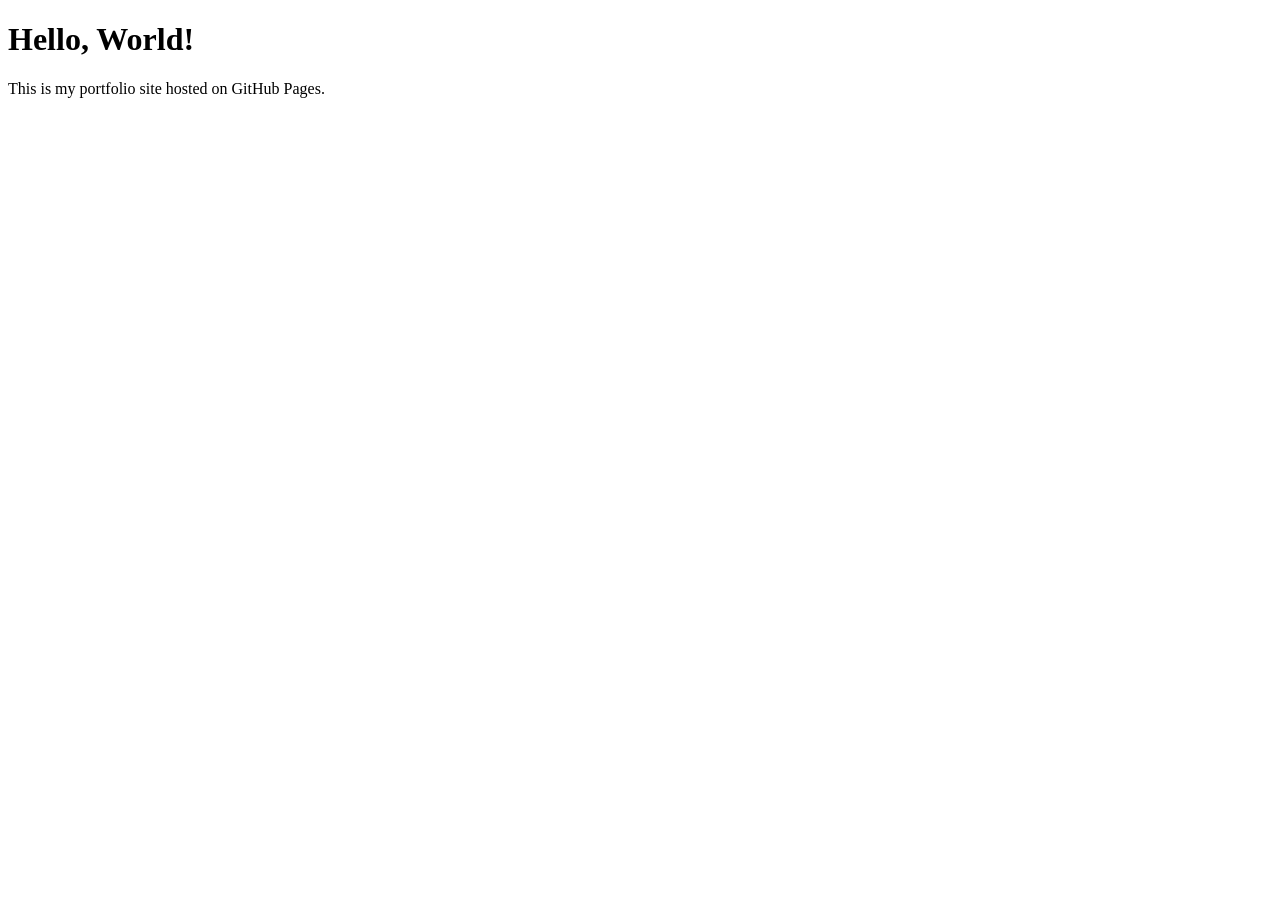
<file: index.html>
<!DOCTYPE html>
<html>
<head>
  <meta charset="utf-8">
  <title>Ignix121 — Portfolio</title>
</head>
<body>
  <h1>Hello, World!</h1>
  <p>This is my portfolio site hosted on GitHub Pages.</p>
</body>
</html>
</file>
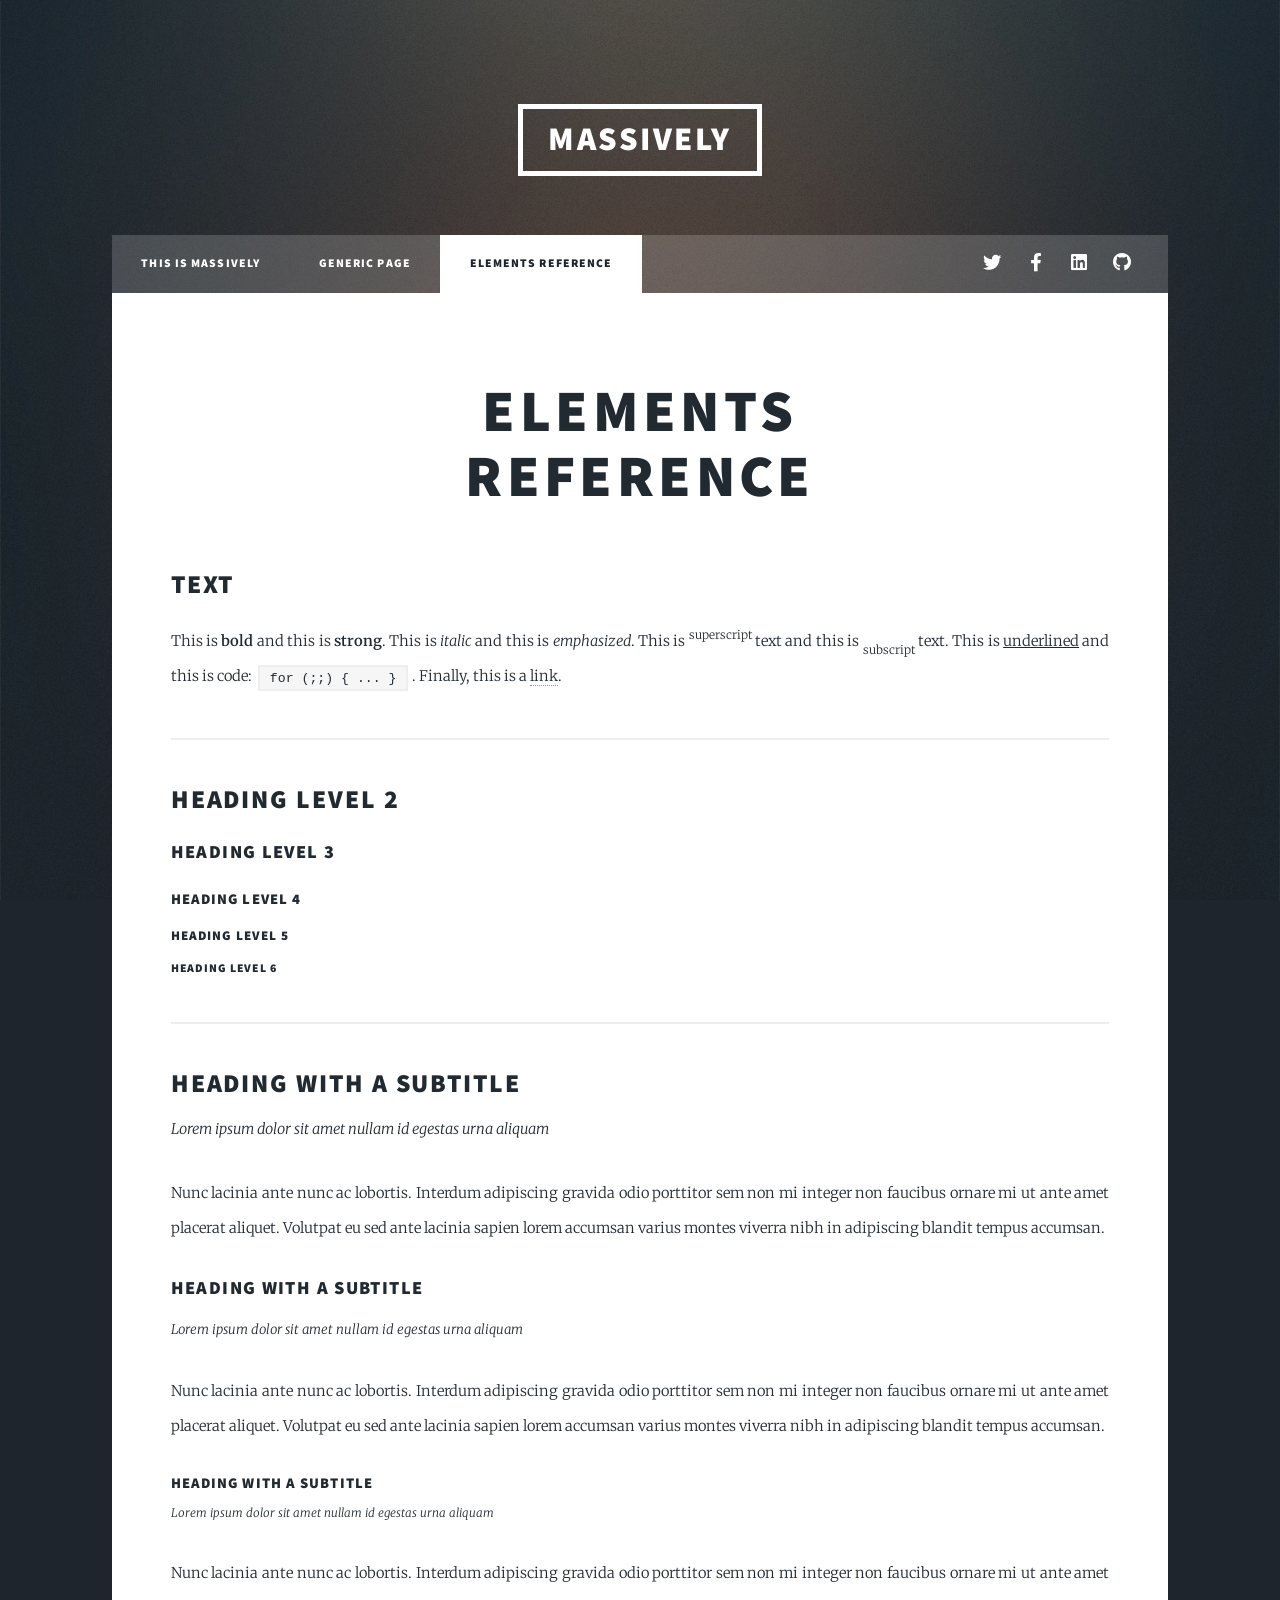
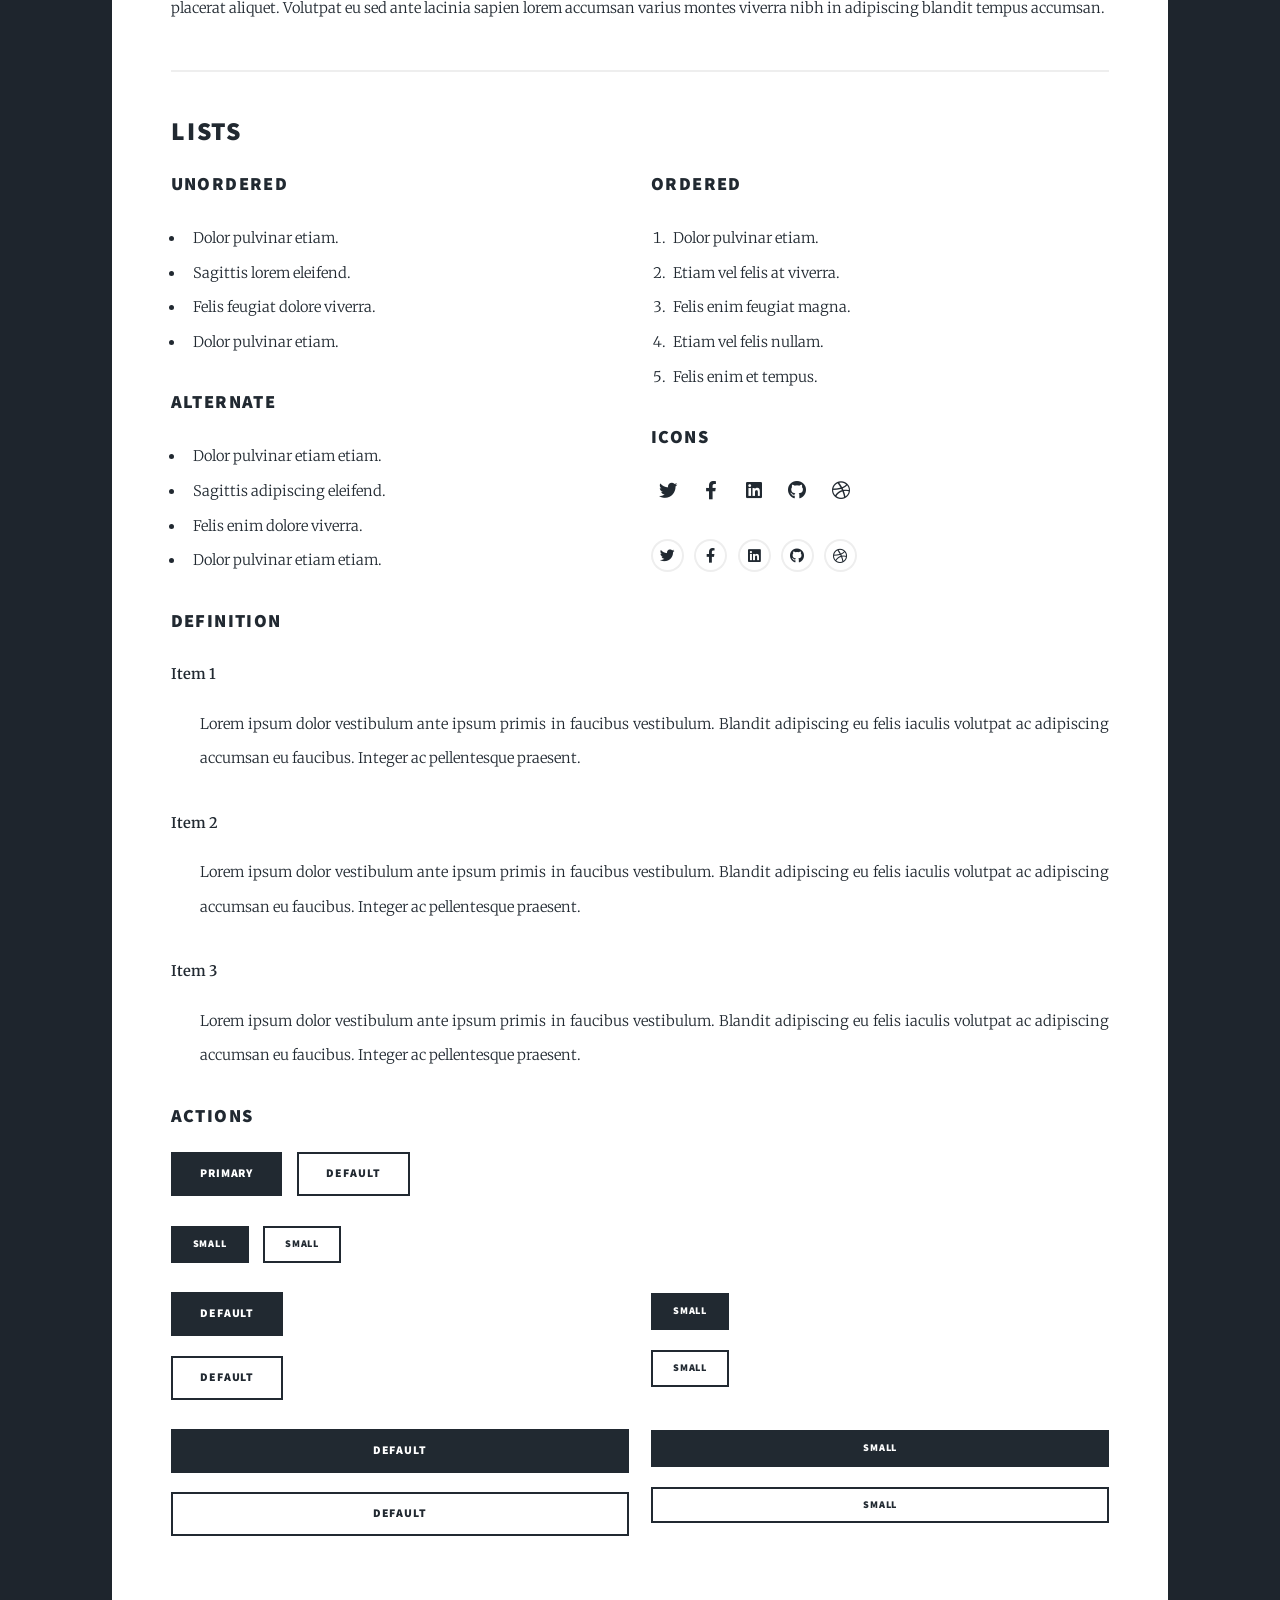
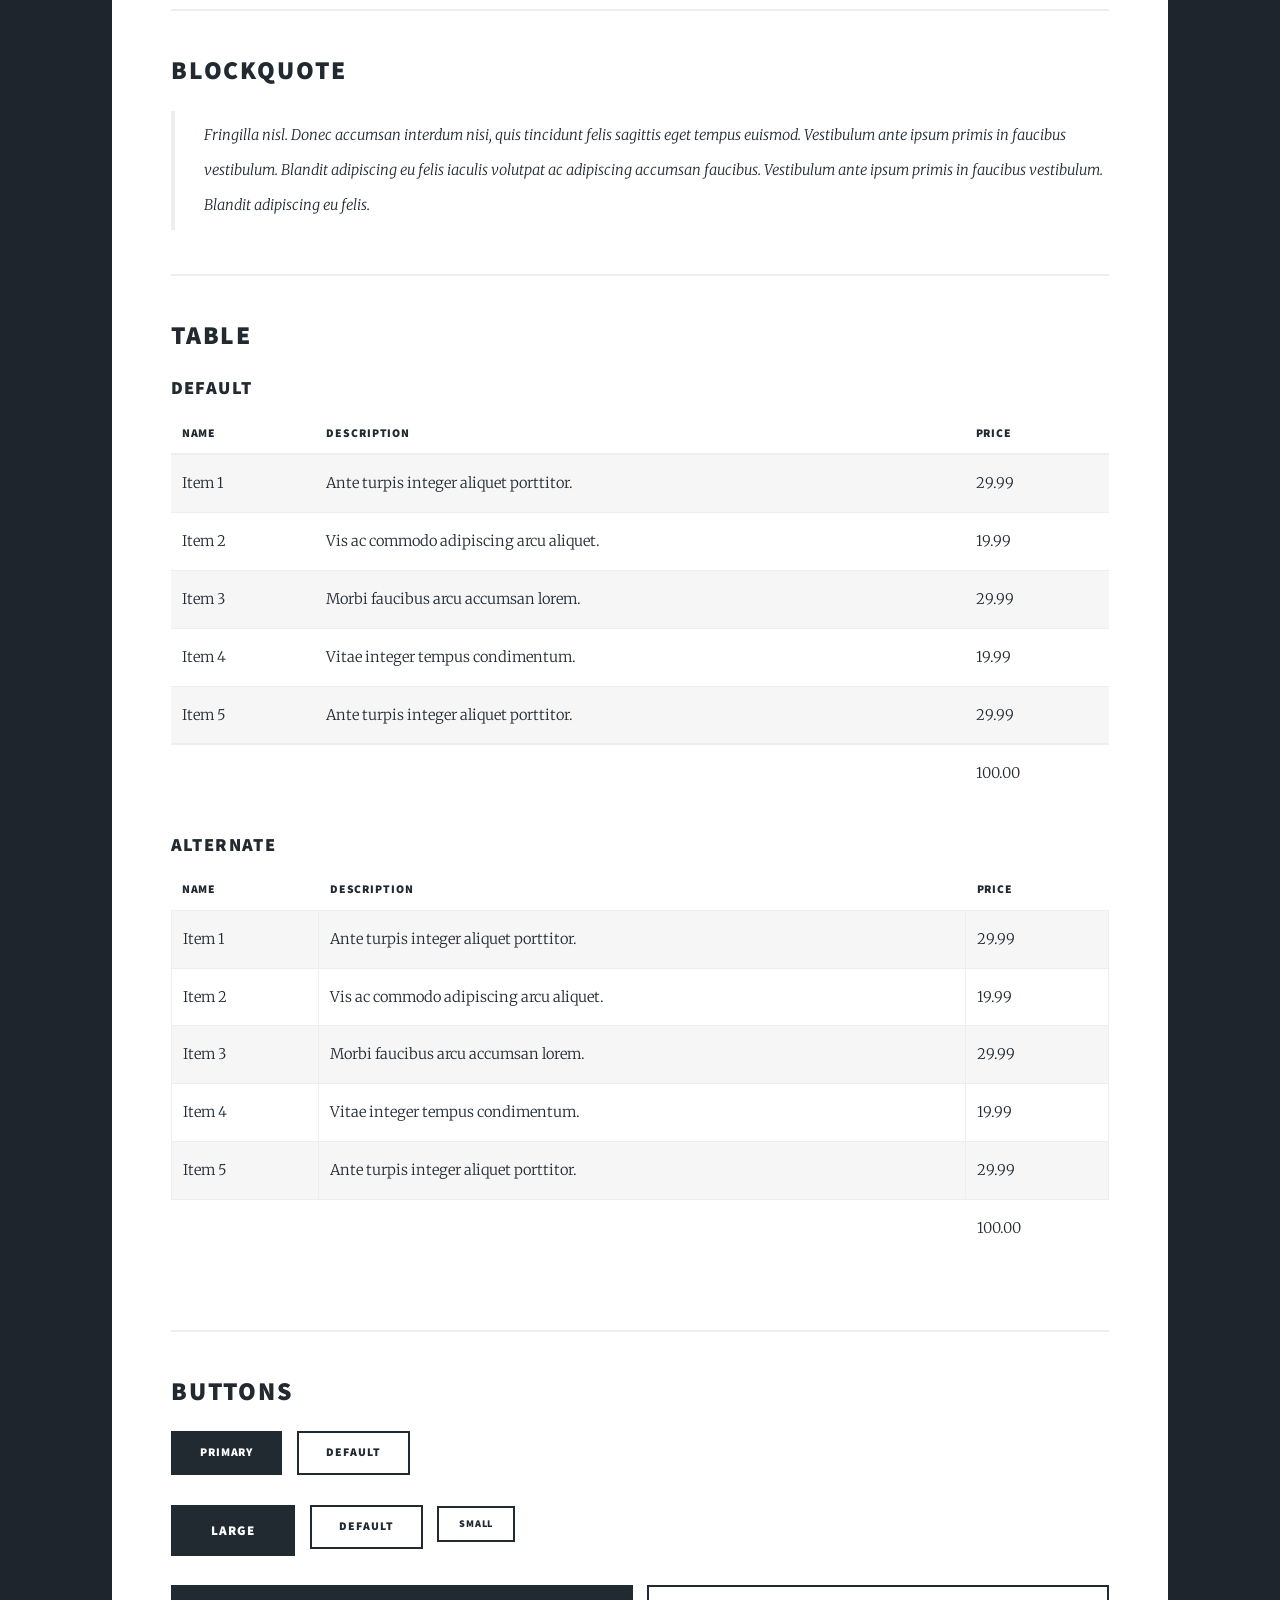
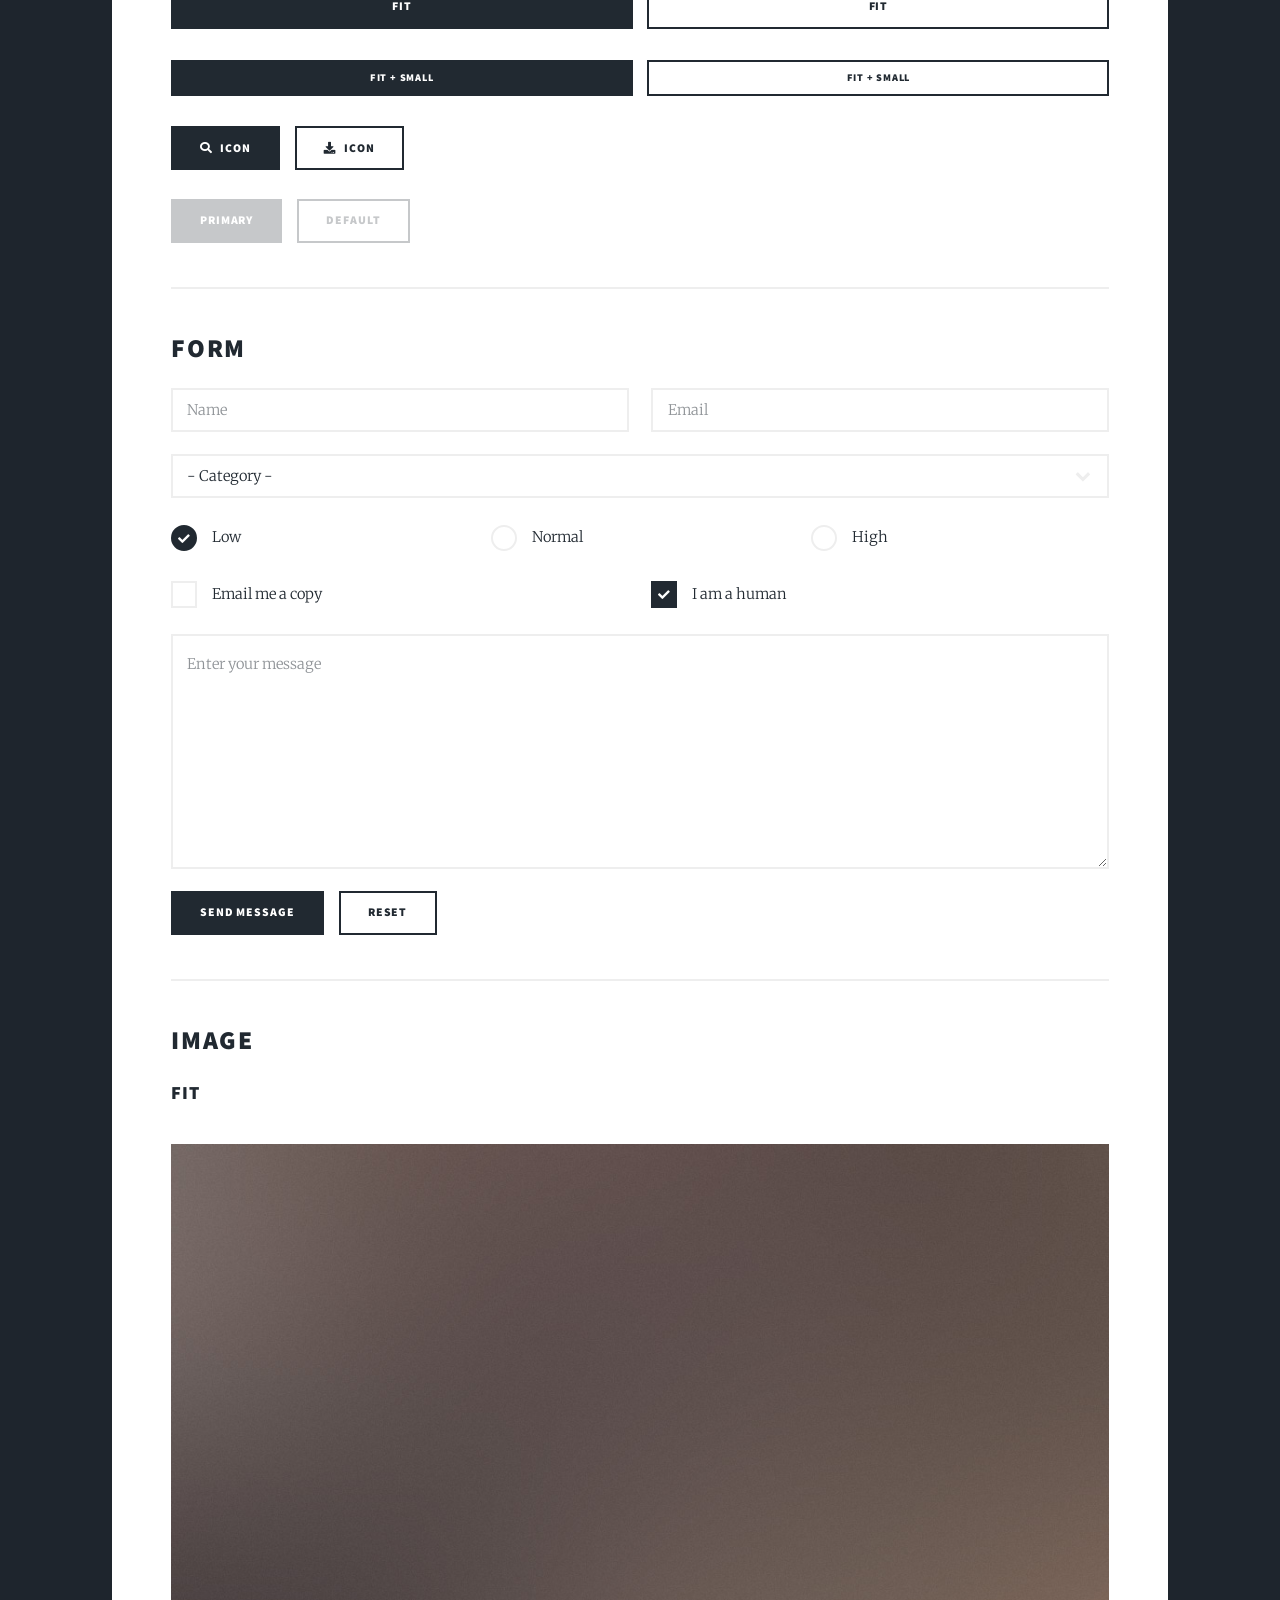
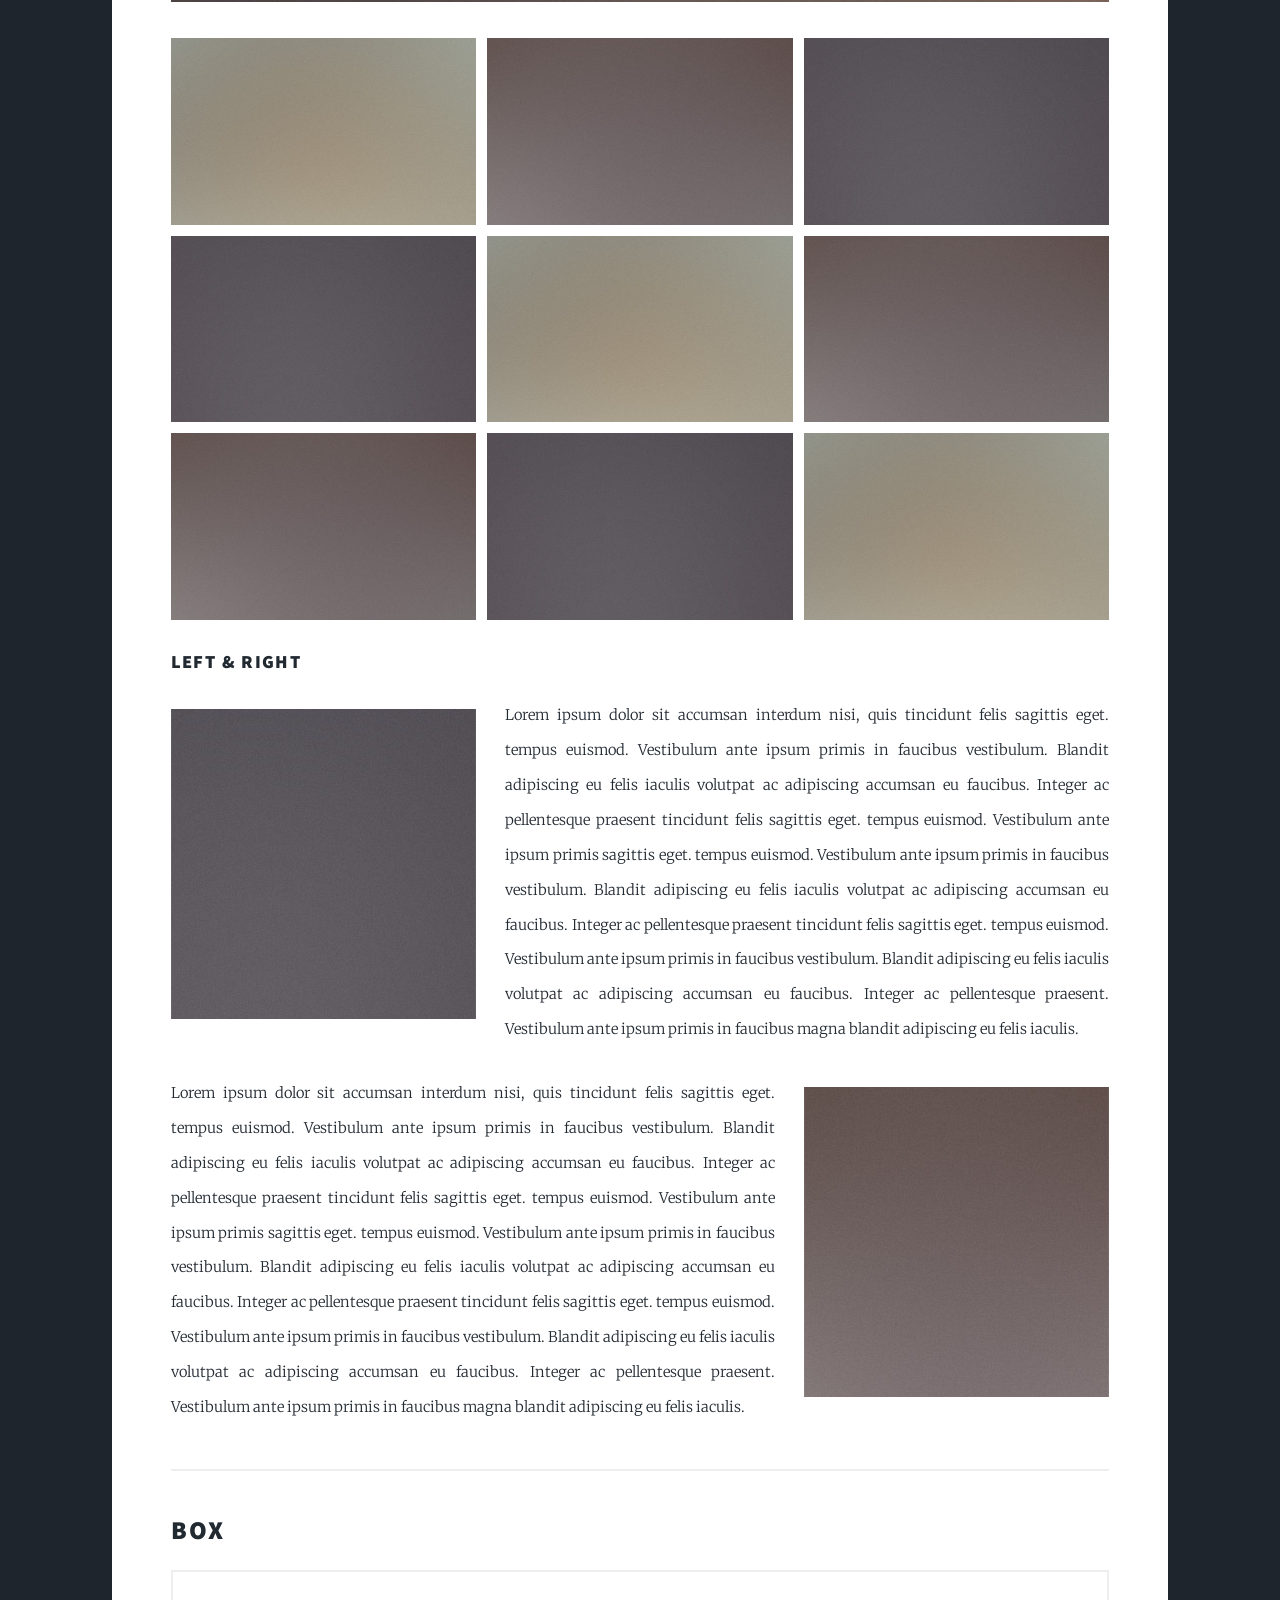
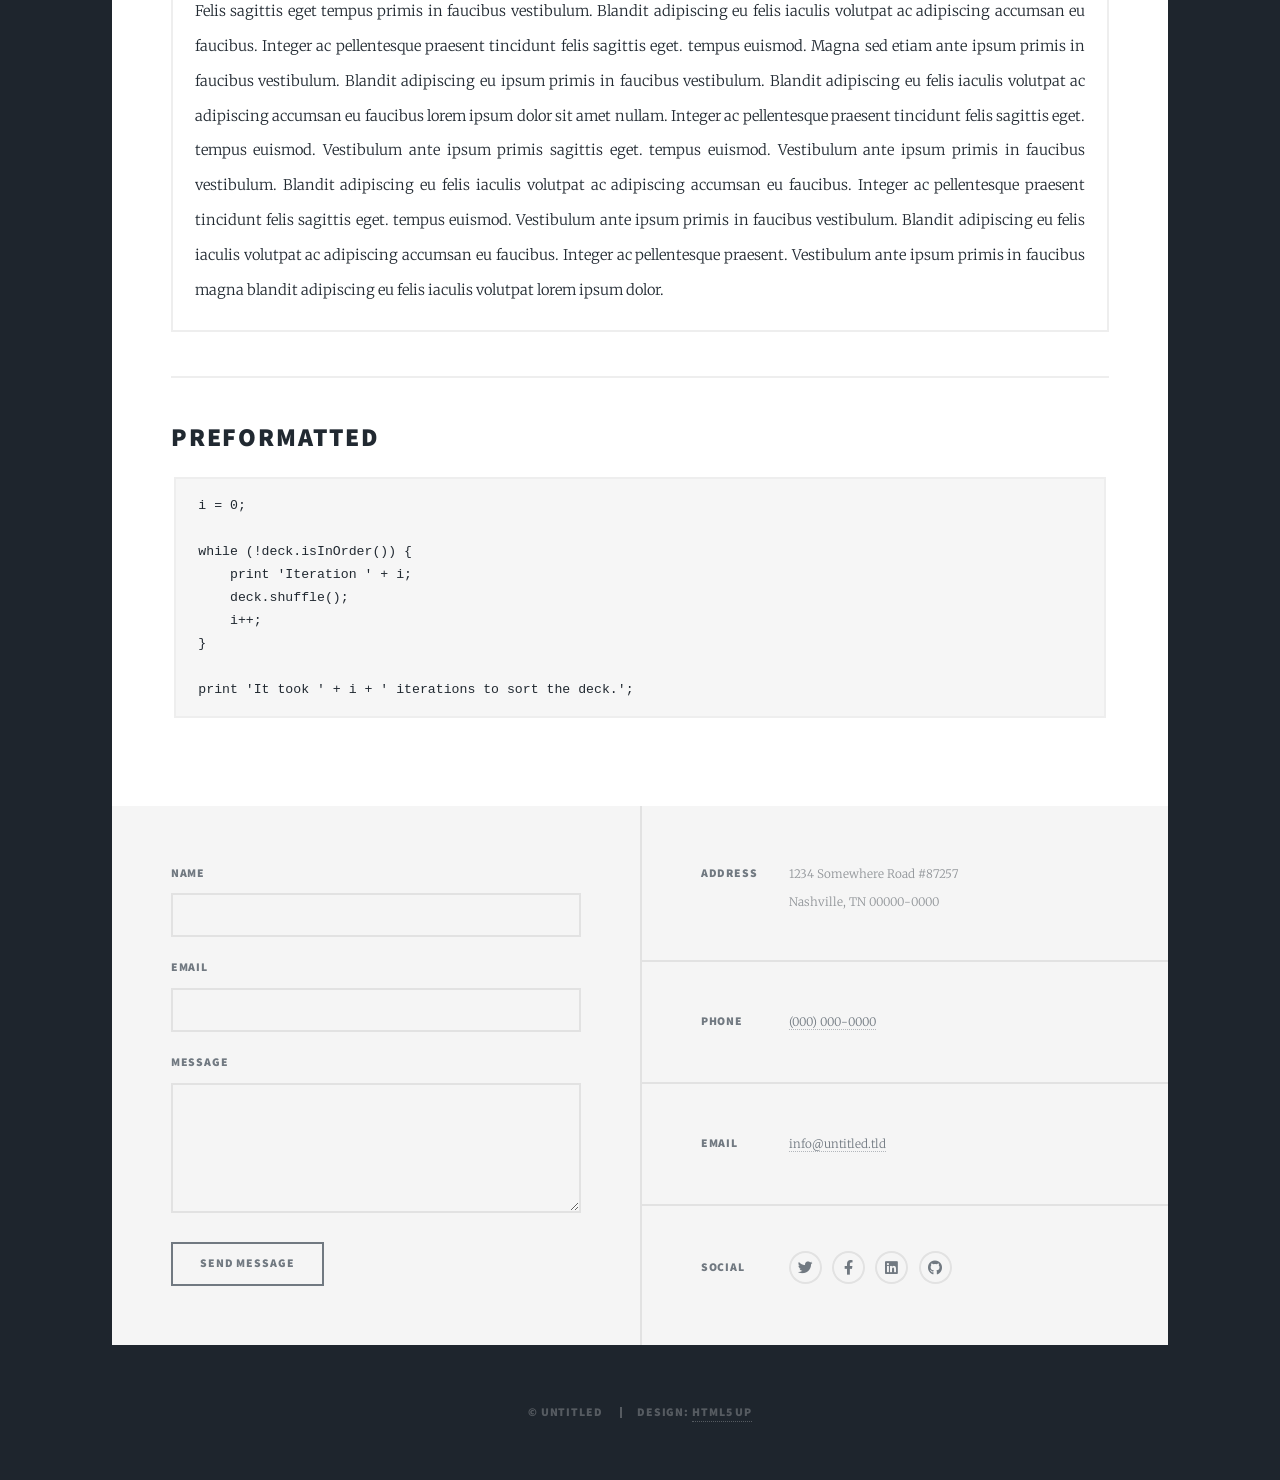
<file: elements.html>
<!DOCTYPE html>
<!--
	Massively by HTML5 UP
	html5up.net | @ajlkn
	Free for personal and commercial use under the CCA 3.0 license (html5up.net/license)
-->
<html>
  <head>
    <title>Elements Reference - Massively by HTML5 UP</title>
    <meta charset="utf-8" />
    <meta
      name="viewport"
      content="width=device-width, initial-scale=1, user-scalable=no"
    />
    <link rel="stylesheet" href="assets/css/main.css" />
    <noscript
      ><link rel="stylesheet" href="assets/css/noscript.css"
    /></noscript>
  </head>
  <body class="is-preload">
    <!-- Wrapper -->
    <div id="wrapper">
      <!-- Header -->
      <header id="header">
        <a href="index.html" class="logo">Massively</a>
      </header>

      <!-- Nav -->
      <nav id="nav">
        <ul class="links">
          <li><a href="index.html">This is Massively</a></li>
          <li><a href="generic.html">Generic Page</a></li>
          <li class="active"><a href="elements.html">Elements Reference</a></li>
        </ul>
        <ul class="icons">
          <li>
            <a href="#" class="icon brands fa-twitter"
              ><span class="label">Twitter</span></a
            >
          </li>
          <li>
            <a href="#" class="icon brands fa-facebook-f"
              ><span class="label">Facebook</span></a
            >
          </li>
          <li>
            <a href="#" class="icon brands fa-linkedin"
              ><span class="label">LinkedIn</span></a
            >
          </li>
          <li>
            <a href="#" class="icon brands fa-github"
              ><span class="label">GitHub</span></a
            >
          </li>
        </ul>
      </nav>

      <!-- Main -->
      <div id="main">
        <!-- Post -->
        <section class="post">
          <header class="major">
            <h1>
              Elements<br />
              Reference
            </h1>
          </header>

          <!-- Text stuff -->
          <h2>Text</h2>
          <p>
            This is <b>bold</b> and this is <strong>strong</strong>. This is
            <i>italic</i> and this is <em>emphasized</em>. This is
            <sup>superscript</sup> text and this is <sub>subscript</sub> text.
            This is <u>underlined</u> and this is code:
            <code>for (;;) { ... }</code>. Finally, this is a
            <a href="#">link</a>.
          </p>
          <hr />
          <h2>Heading Level 2</h2>
          <h3>Heading Level 3</h3>
          <h4>Heading Level 4</h4>
          <h5>Heading Level 5</h5>
          <h6>Heading Level 6</h6>
          <hr />
          <header>
            <h2>Heading with a Subtitle</h2>
            <p>Lorem ipsum dolor sit amet nullam id egestas urna aliquam</p>
          </header>
          <p>
            Nunc lacinia ante nunc ac lobortis. Interdum adipiscing gravida odio
            porttitor sem non mi integer non faucibus ornare mi ut ante amet
            placerat aliquet. Volutpat eu sed ante lacinia sapien lorem accumsan
            varius montes viverra nibh in adipiscing blandit tempus accumsan.
          </p>
          <header>
            <h3>Heading with a Subtitle</h3>
            <p>Lorem ipsum dolor sit amet nullam id egestas urna aliquam</p>
          </header>
          <p>
            Nunc lacinia ante nunc ac lobortis. Interdum adipiscing gravida odio
            porttitor sem non mi integer non faucibus ornare mi ut ante amet
            placerat aliquet. Volutpat eu sed ante lacinia sapien lorem accumsan
            varius montes viverra nibh in adipiscing blandit tempus accumsan.
          </p>
          <header>
            <h4>Heading with a Subtitle</h4>
            <p>Lorem ipsum dolor sit amet nullam id egestas urna aliquam</p>
          </header>
          <p>
            Nunc lacinia ante nunc ac lobortis. Interdum adipiscing gravida odio
            porttitor sem non mi integer non faucibus ornare mi ut ante amet
            placerat aliquet. Volutpat eu sed ante lacinia sapien lorem accumsan
            varius montes viverra nibh in adipiscing blandit tempus accumsan.
          </p>

          <hr />

          <!-- Lists -->
          <h2>Lists</h2>
          <div class="row">
            <div class="col-6 col-12-small">
              <h3>Unordered</h3>
              <ul>
                <li>Dolor pulvinar etiam.</li>
                <li>Sagittis lorem eleifend.</li>
                <li>Felis feugiat dolore viverra.</li>
                <li>Dolor pulvinar etiam.</li>
              </ul>

              <h3>Alternate</h3>
              <ul class="alt">
                <li>Dolor pulvinar etiam etiam.</li>
                <li>Sagittis adipiscing eleifend.</li>
                <li>Felis enim dolore viverra.</li>
                <li>Dolor pulvinar etiam etiam.</li>
              </ul>
            </div>
            <div class="col-6 col-12-small">
              <h3>Ordered</h3>
              <ol>
                <li>Dolor pulvinar etiam.</li>
                <li>Etiam vel felis at viverra.</li>
                <li>Felis enim feugiat magna.</li>
                <li>Etiam vel felis nullam.</li>
                <li>Felis enim et tempus.</li>
              </ol>

              <h3>Icons</h3>
              <ul class="icons">
                <li>
                  <a href="#" class="icon brands fa-twitter"
                    ><span class="label">Twitter</span></a
                  >
                </li>
                <li>
                  <a href="#" class="icon brands fa-facebook-f"
                    ><span class="label">Facebook</span></a
                  >
                </li>
                <li>
                  <a href="#" class="icon brands fa-linkedin"
                    ><span class="label">LinkedIn</span></a
                  >
                </li>
                <li>
                  <a href="#" class="icon brands fa-github"
                    ><span class="label">Github</span></a
                  >
                </li>
                <li>
                  <a href="#" class="icon brands fa-dribbble"
                    ><span class="label">Dribbble</span></a
                  >
                </li>
              </ul>
              <ul class="icons alt">
                <li>
                  <a href="#" class="icon brands alt fa-twitter"
                    ><span class="label">Twitter</span></a
                  >
                </li>
                <li>
                  <a href="#" class="icon brands alt fa-facebook-f"
                    ><span class="label">Facebook</span></a
                  >
                </li>
                <li>
                  <a href="#" class="icon brands alt fa-linkedin"
                    ><span class="label">LinkedIn</span></a
                  >
                </li>
                <li>
                  <a href="#" class="icon brands alt fa-github"
                    ><span class="label">Github</span></a
                  >
                </li>
                <li>
                  <a href="#" class="icon brands alt fa-dribbble"
                    ><span class="label">Dribbble</span></a
                  >
                </li>
              </ul>
            </div>
          </div>
          <h3>Definition</h3>
          <dl>
            <dt>Item 1</dt>
            <dd>
              <p>
                Lorem ipsum dolor vestibulum ante ipsum primis in faucibus
                vestibulum. Blandit adipiscing eu felis iaculis volutpat ac
                adipiscing accumsan eu faucibus. Integer ac pellentesque
                praesent.
              </p>
            </dd>
            <dt>Item 2</dt>
            <dd>
              <p>
                Lorem ipsum dolor vestibulum ante ipsum primis in faucibus
                vestibulum. Blandit adipiscing eu felis iaculis volutpat ac
                adipiscing accumsan eu faucibus. Integer ac pellentesque
                praesent.
              </p>
            </dd>
            <dt>Item 3</dt>
            <dd>
              <p>
                Lorem ipsum dolor vestibulum ante ipsum primis in faucibus
                vestibulum. Blandit adipiscing eu felis iaculis volutpat ac
                adipiscing accumsan eu faucibus. Integer ac pellentesque
                praesent.
              </p>
            </dd>
          </dl>

          <h3>Actions</h3>
          <ul class="actions">
            <li><a href="#" class="button primary">Primary</a></li>
            <li><a href="#" class="button">Default</a></li>
          </ul>
          <ul class="actions small">
            <li><a href="#" class="button primary small">Small</a></li>
            <li><a href="#" class="button small">Small</a></li>
          </ul>
          <div class="row">
            <div class="col-6 col-12-small">
              <ul class="actions stacked">
                <li><a href="#" class="button primary">Default</a></li>
                <li><a href="#" class="button">Default</a></li>
              </ul>
            </div>
            <div class="col-6 col-12-small">
              <ul class="actions stacked">
                <li><a href="#" class="button primary small">Small</a></li>
                <li><a href="#" class="button small">Small</a></li>
              </ul>
            </div>
          </div>
          <div class="row">
            <div class="col-6 col-12-small">
              <ul class="actions stacked">
                <li><a href="#" class="button primary fit">Default</a></li>
                <li><a href="#" class="button fit">Default</a></li>
              </ul>
            </div>
            <div class="col-6 col-12-small">
              <ul class="actions stacked">
                <li><a href="#" class="button primary small fit">Small</a></li>
                <li><a href="#" class="button small fit">Small</a></li>
              </ul>
            </div>
          </div>

          <hr />

          <!-- Blockquote -->
          <h2>Blockquote</h2>
          <blockquote>
            Fringilla nisl. Donec accumsan interdum nisi, quis tincidunt felis
            sagittis eget tempus euismod. Vestibulum ante ipsum primis in
            faucibus vestibulum. Blandit adipiscing eu felis iaculis volutpat ac
            adipiscing accumsan faucibus. Vestibulum ante ipsum primis in
            faucibus vestibulum. Blandit adipiscing eu felis.
          </blockquote>

          <hr />

          <!-- Table -->
          <h2>Table</h2>

          <h3>Default</h3>
          <div class="table-wrapper">
            <table>
              <thead>
                <tr>
                  <th>Name</th>
                  <th>Description</th>
                  <th>Price</th>
                </tr>
              </thead>
              <tbody>
                <tr>
                  <td>Item 1</td>
                  <td>Ante turpis integer aliquet porttitor.</td>
                  <td>29.99</td>
                </tr>
                <tr>
                  <td>Item 2</td>
                  <td>Vis ac commodo adipiscing arcu aliquet.</td>
                  <td>19.99</td>
                </tr>
                <tr>
                  <td>Item 3</td>
                  <td>Morbi faucibus arcu accumsan lorem.</td>
                  <td>29.99</td>
                </tr>
                <tr>
                  <td>Item 4</td>
                  <td>Vitae integer tempus condimentum.</td>
                  <td>19.99</td>
                </tr>
                <tr>
                  <td>Item 5</td>
                  <td>Ante turpis integer aliquet porttitor.</td>
                  <td>29.99</td>
                </tr>
              </tbody>
              <tfoot>
                <tr>
                  <td colspan="2"></td>
                  <td>100.00</td>
                </tr>
              </tfoot>
            </table>
          </div>

          <h3>Alternate</h3>
          <div class="table-wrapper">
            <table class="alt">
              <thead>
                <tr>
                  <th>Name</th>
                  <th>Description</th>
                  <th>Price</th>
                </tr>
              </thead>
              <tbody>
                <tr>
                  <td>Item 1</td>
                  <td>Ante turpis integer aliquet porttitor.</td>
                  <td>29.99</td>
                </tr>
                <tr>
                  <td>Item 2</td>
                  <td>Vis ac commodo adipiscing arcu aliquet.</td>
                  <td>19.99</td>
                </tr>
                <tr>
                  <td>Item 3</td>
                  <td>Morbi faucibus arcu accumsan lorem.</td>
                  <td>29.99</td>
                </tr>
                <tr>
                  <td>Item 4</td>
                  <td>Vitae integer tempus condimentum.</td>
                  <td>19.99</td>
                </tr>
                <tr>
                  <td>Item 5</td>
                  <td>Ante turpis integer aliquet porttitor.</td>
                  <td>29.99</td>
                </tr>
              </tbody>
              <tfoot>
                <tr>
                  <td colspan="2"></td>
                  <td>100.00</td>
                </tr>
              </tfoot>
            </table>
          </div>

          <hr />

          <!-- Buttons -->
          <h2>Buttons</h2>
          <ul class="actions">
            <li><a href="#" class="button primary">Primary</a></li>
            <li><a href="#" class="button">Default</a></li>
          </ul>
          <ul class="actions">
            <li><a href="#" class="button primary large">Large</a></li>
            <li><a href="#" class="button">Default</a></li>
            <li><a href="#" class="button small">Small</a></li>
          </ul>
          <ul class="actions fit">
            <li><a href="#" class="button primary fit">Fit</a></li>
            <li><a href="#" class="button fit">Fit</a></li>
          </ul>
          <ul class="actions fit small">
            <li>
              <a href="#" class="button primary fit small">Fit + Small</a>
            </li>
            <li><a href="#" class="button fit small">Fit + Small</a></li>
          </ul>
          <ul class="actions">
            <li>
              <a href="#" class="button primary icon solid fa-search">Icon</a>
            </li>
            <li><a href="#" class="button icon solid fa-download">Icon</a></li>
          </ul>
          <ul class="actions">
            <li><span class="button primary disabled">Primary</span></li>
            <li><span class="button disabled">Default</span></li>
          </ul>

          <hr />

          <!-- Form -->
          <h2>Form</h2>

          <form method="post" action="#">
            <div class="row gtr-uniform">
              <div class="col-6 col-12-xsmall">
                <input
                  type="text"
                  name="demo-name"
                  id="demo-name"
                  value=""
                  placeholder="Name"
                />
              </div>
              <div class="col-6 col-12-xsmall">
                <input
                  type="email"
                  name="demo-email"
                  id="demo-email"
                  value=""
                  placeholder="Email"
                />
              </div>
              <!-- Break -->
              <div class="col-12">
                <select name="demo-category" id="demo-category">
                  <option value="">- Category -</option>
                  <option value="1">Manufacturing</option>
                  <option value="1">Shipping</option>
                  <option value="1">Administration</option>
                  <option value="1">Human Resources</option>
                </select>
              </div>
              <!-- Break -->
              <div class="col-4 col-12-small">
                <input
                  type="radio"
                  id="demo-priority-low"
                  name="demo-priority"
                  checked
                />
                <label for="demo-priority-low">Low</label>
              </div>
              <div class="col-4 col-12-small">
                <input
                  type="radio"
                  id="demo-priority-normal"
                  name="demo-priority"
                />
                <label for="demo-priority-normal">Normal</label>
              </div>
              <div class="col-4 col-12-small">
                <input
                  type="radio"
                  id="demo-priority-high"
                  name="demo-priority"
                />
                <label for="demo-priority-high">High</label>
              </div>
              <!-- Break -->
              <div class="col-6 col-12-small">
                <input type="checkbox" id="demo-copy" name="demo-copy" />
                <label for="demo-copy">Email me a copy</label>
              </div>
              <div class="col-6 col-12-small">
                <input
                  type="checkbox"
                  id="demo-human"
                  name="demo-human"
                  checked
                />
                <label for="demo-human">I am a human</label>
              </div>
              <!-- Break -->
              <div class="col-12">
                <textarea
                  name="demo-message"
                  id="demo-message"
                  placeholder="Enter your message"
                  rows="6"
                ></textarea>
              </div>
              <!-- Break -->
              <div class="col-12">
                <ul class="actions">
                  <li>
                    <input type="submit" value="Send Message" class="primary" />
                  </li>
                  <li><input type="reset" value="Reset" /></li>
                </ul>
              </div>
            </div>
          </form>

          <hr />

          <!-- Image -->
          <h2>Image</h2>

          <h3>Fit</h3>
          <span class="image fit"><img src="images/pic01.jpg" alt="" /></span>
          <div class="box alt">
            <div class="row gtr-50 gtr-uniform">
              <div class="col-4">
                <span class="image fit"
                  ><img src="images/pic02.jpg" alt=""
                /></span>
              </div>
              <div class="col-4">
                <span class="image fit"
                  ><img src="images/pic03.jpg" alt=""
                /></span>
              </div>
              <div class="col-4">
                <span class="image fit"
                  ><img src="images/pic04.jpg" alt=""
                /></span>
              </div>
              <!-- Break -->
              <div class="col-4">
                <span class="image fit"
                  ><img src="images/pic04.jpg" alt=""
                /></span>
              </div>
              <div class="col-4">
                <span class="image fit"
                  ><img src="images/pic02.jpg" alt=""
                /></span>
              </div>
              <div class="col-4">
                <span class="image fit"
                  ><img src="images/pic03.jpg" alt=""
                /></span>
              </div>
              <!-- Break -->
              <div class="col-4">
                <span class="image fit"
                  ><img src="images/pic03.jpg" alt=""
                /></span>
              </div>
              <div class="col-4">
                <span class="image fit"
                  ><img src="images/pic04.jpg" alt=""
                /></span>
              </div>
              <div class="col-4">
                <span class="image fit"
                  ><img src="images/pic02.jpg" alt=""
                /></span>
              </div>
            </div>
          </div>

          <h3>Left &amp; Right</h3>
          <p>
            <span class="image left"><img src="images/pic08.jpg" alt="" /></span
            >Lorem ipsum dolor sit accumsan interdum nisi, quis tincidunt felis
            sagittis eget. tempus euismod. Vestibulum ante ipsum primis in
            faucibus vestibulum. Blandit adipiscing eu felis iaculis volutpat ac
            adipiscing accumsan eu faucibus. Integer ac pellentesque praesent
            tincidunt felis sagittis eget. tempus euismod. Vestibulum ante ipsum
            primis sagittis eget. tempus euismod. Vestibulum ante ipsum primis
            in faucibus vestibulum. Blandit adipiscing eu felis iaculis volutpat
            ac adipiscing accumsan eu faucibus. Integer ac pellentesque praesent
            tincidunt felis sagittis eget. tempus euismod. Vestibulum ante ipsum
            primis in faucibus vestibulum. Blandit adipiscing eu felis iaculis
            volutpat ac adipiscing accumsan eu faucibus. Integer ac pellentesque
            praesent. Vestibulum ante ipsum primis in faucibus magna blandit
            adipiscing eu felis iaculis.
          </p>
          <p>
            <span class="image right"
              ><img src="images/pic09.jpg" alt="" /></span
            >Lorem ipsum dolor sit accumsan interdum nisi, quis tincidunt felis
            sagittis eget. tempus euismod. Vestibulum ante ipsum primis in
            faucibus vestibulum. Blandit adipiscing eu felis iaculis volutpat ac
            adipiscing accumsan eu faucibus. Integer ac pellentesque praesent
            tincidunt felis sagittis eget. tempus euismod. Vestibulum ante ipsum
            primis sagittis eget. tempus euismod. Vestibulum ante ipsum primis
            in faucibus vestibulum. Blandit adipiscing eu felis iaculis volutpat
            ac adipiscing accumsan eu faucibus. Integer ac pellentesque praesent
            tincidunt felis sagittis eget. tempus euismod. Vestibulum ante ipsum
            primis in faucibus vestibulum. Blandit adipiscing eu felis iaculis
            volutpat ac adipiscing accumsan eu faucibus. Integer ac pellentesque
            praesent. Vestibulum ante ipsum primis in faucibus magna blandit
            adipiscing eu felis iaculis.
          </p>

          <hr />

          <!-- Box -->
          <h2>Box</h2>
          <div class="box">
            <p>
              Felis sagittis eget tempus primis in faucibus vestibulum. Blandit
              adipiscing eu felis iaculis volutpat ac adipiscing accumsan eu
              faucibus. Integer ac pellentesque praesent tincidunt felis
              sagittis eget. tempus euismod. Magna sed etiam ante ipsum primis
              in faucibus vestibulum. Blandit adipiscing eu ipsum primis in
              faucibus vestibulum. Blandit adipiscing eu felis iaculis volutpat
              ac adipiscing accumsan eu faucibus lorem ipsum dolor sit amet
              nullam. Integer ac pellentesque praesent tincidunt felis sagittis
              eget. tempus euismod. Vestibulum ante ipsum primis sagittis eget.
              tempus euismod. Vestibulum ante ipsum primis in faucibus
              vestibulum. Blandit adipiscing eu felis iaculis volutpat ac
              adipiscing accumsan eu faucibus. Integer ac pellentesque praesent
              tincidunt felis sagittis eget. tempus euismod. Vestibulum ante
              ipsum primis in faucibus vestibulum. Blandit adipiscing eu felis
              iaculis volutpat ac adipiscing accumsan eu faucibus. Integer ac
              pellentesque praesent. Vestibulum ante ipsum primis in faucibus
              magna blandit adipiscing eu felis iaculis volutpat lorem ipsum
              dolor.
            </p>
          </div>

          <hr />

          <!-- Preformatted Code -->
          <h2>Preformatted</h2>
          <pre><code>i = 0;

while (!deck.isInOrder()) {
    print 'Iteration ' + i;
    deck.shuffle();
    i++;
}

print 'It took ' + i + ' iterations to sort the deck.';
</code></pre>
        </section>
      </div>

      <!-- Footer -->
      <footer id="footer">
        <section>
          <form method="post" action="#">
            <div class="fields">
              <div class="field">
                <label for="name">Name</label>
                <input type="text" name="name" id="name" />
              </div>
              <div class="field">
                <label for="email">Email</label>
                <input type="text" name="email" id="email" />
              </div>
              <div class="field">
                <label for="message">Message</label>
                <textarea name="message" id="message" rows="3"></textarea>
              </div>
            </div>
            <ul class="actions">
              <li><input type="submit" value="Send Message" /></li>
            </ul>
          </form>
        </section>
        <section class="split contact">
          <section class="alt">
            <h3>Address</h3>
            <p>
              1234 Somewhere Road #87257<br />
              Nashville, TN 00000-0000
            </p>
          </section>
          <section>
            <h3>Phone</h3>
            <p><a href="#">(000) 000-0000</a></p>
          </section>
          <section>
            <h3>Email</h3>
            <p><a href="#">info@untitled.tld</a></p>
          </section>
          <section>
            <h3>Social</h3>
            <ul class="icons alt">
              <li>
                <a href="#" class="icon brands alt fa-twitter"
                  ><span class="label">Twitter</span></a
                >
              </li>
              <li>
                <a href="#" class="icon brands alt fa-facebook-f"
                  ><span class="label">Facebook</span></a
                >
              </li>
              <li>
                <a href="#" class="icon brands alt fa-linkedin"
                  ><span class="label">LinkedIn</span></a
                >
              </li>
              <li>
                <a href="#" class="icon brands alt fa-github"
                  ><span class="label">GitHub</span></a
                >
              </li>
            </ul>
          </section>
        </section>
      </footer>

      <!-- Copyright -->
      <div id="copyright">
        <ul>
          <li>&copy; Untitled</li>
          <li>Design: <a href="https://html5up.net">HTML5 UP</a></li>
        </ul>
      </div>
    </div>

    <!-- Scripts -->
    <script src="assets/js/jquery.min.js"></script>
    <script src="assets/js/jquery.scrollex.min.js"></script>
    <script src="assets/js/jquery.scrolly.min.js"></script>
    <script src="assets/js/browser.min.js"></script>
    <script src="assets/js/breakpoints.min.js"></script>
    <script src="assets/js/util.js"></script>
    <script src="assets/js/main.js"></script>
  </body>
</html>
</file>
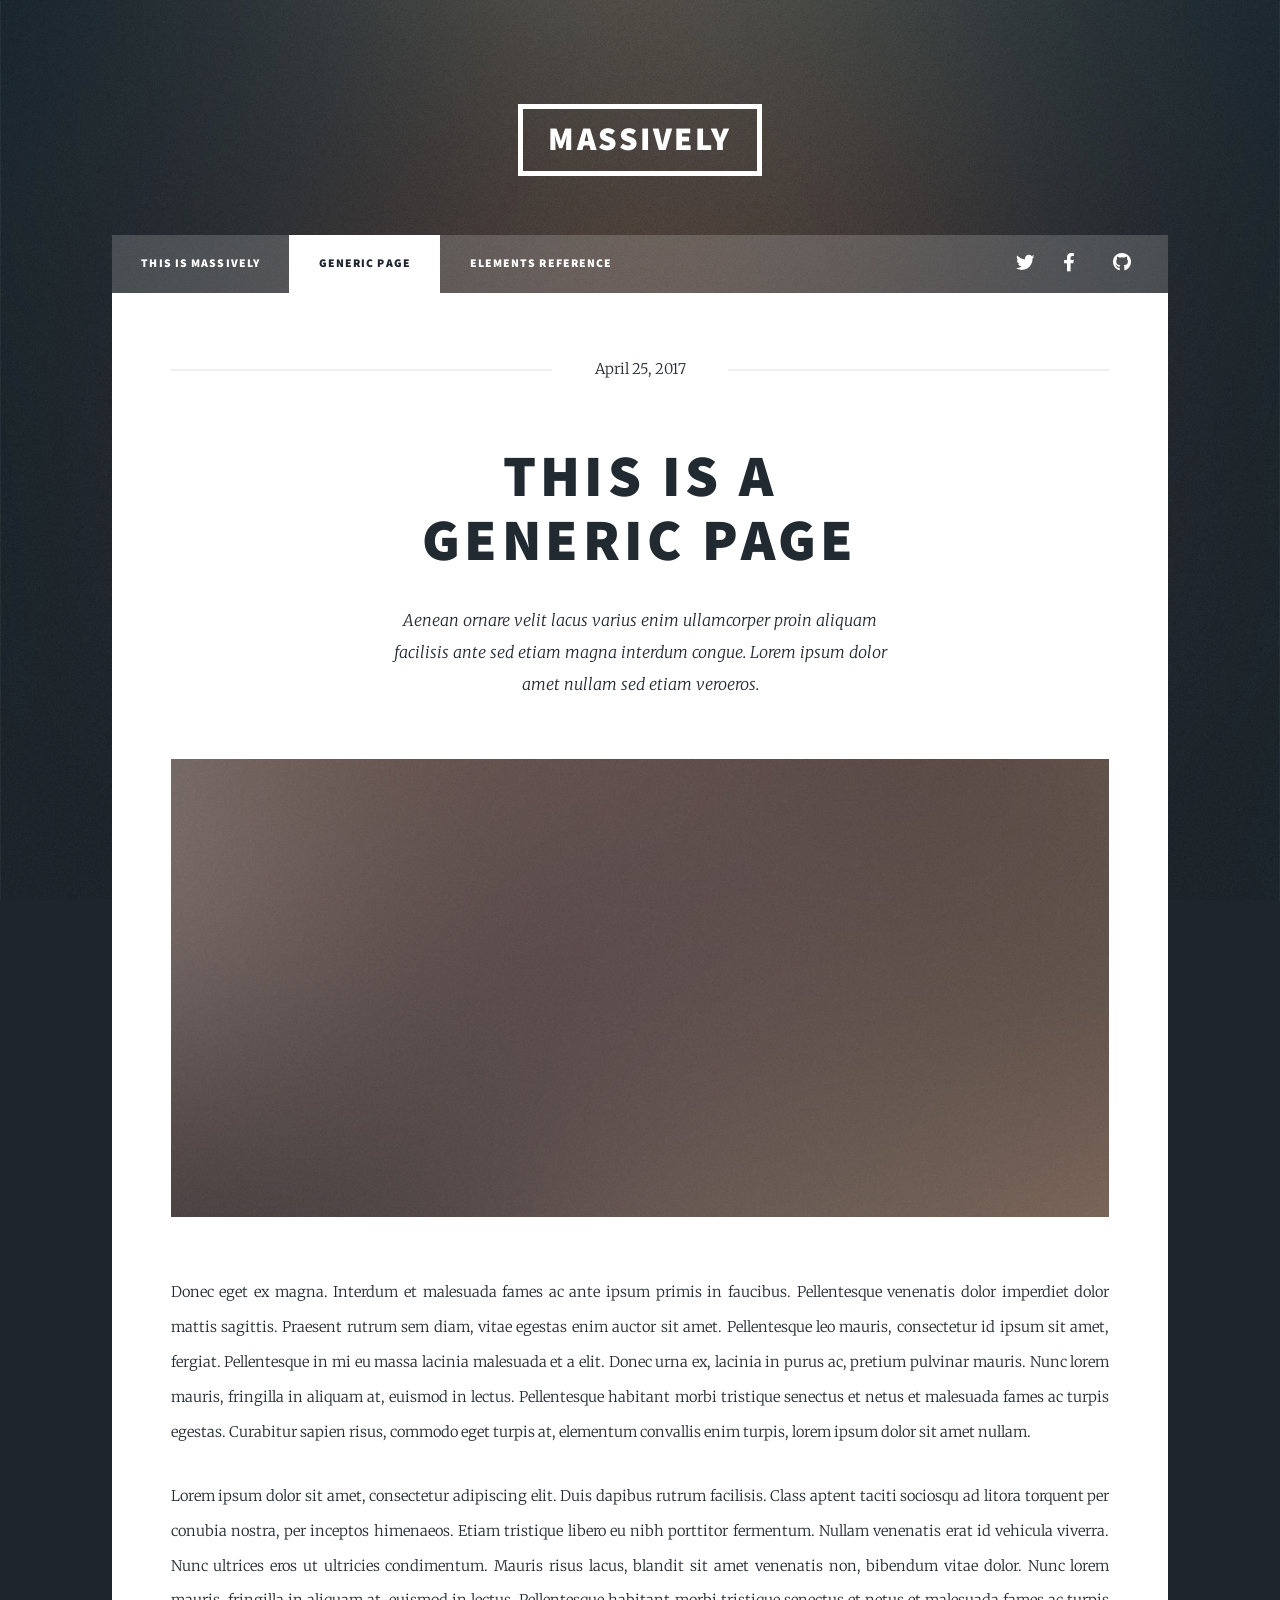
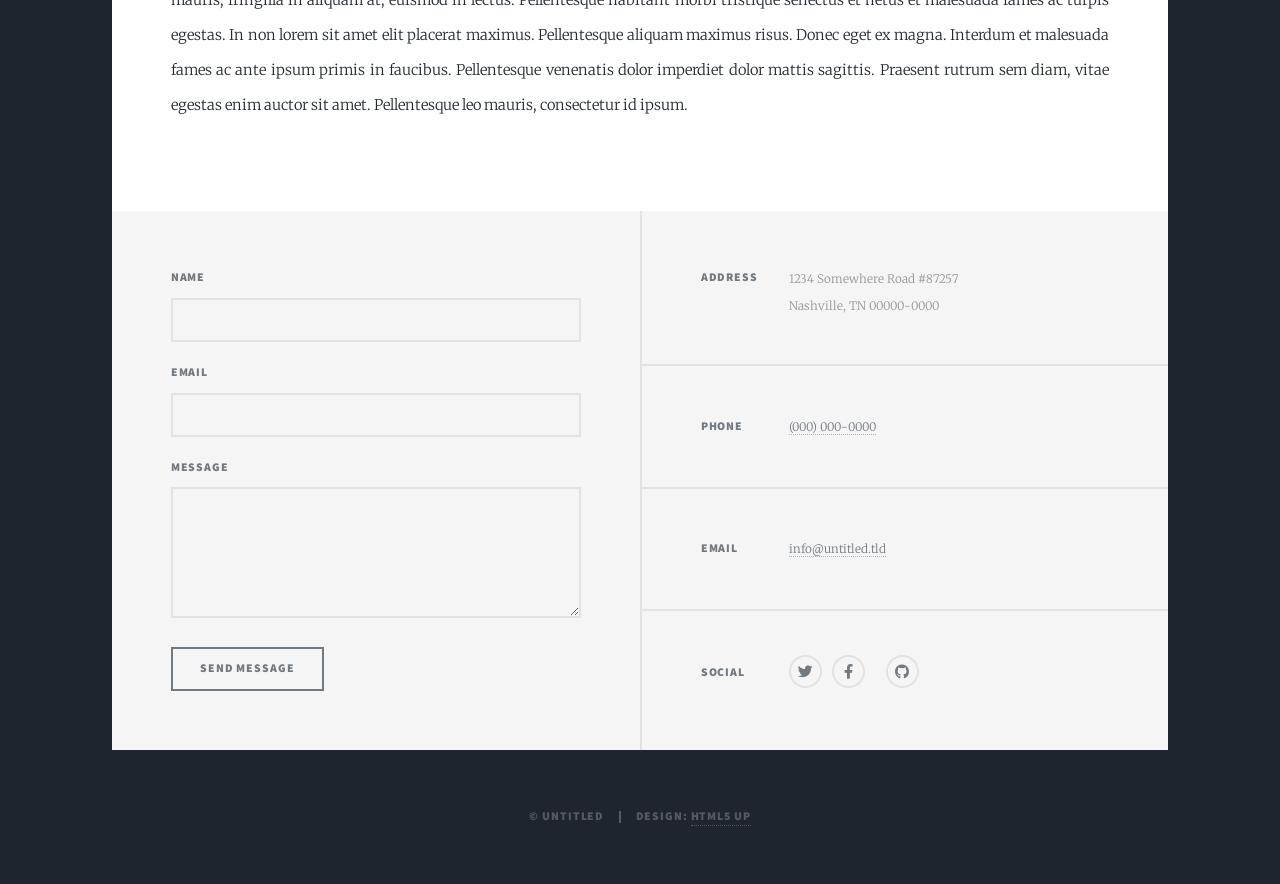
<file: generic.html>
<!DOCTYPE HTML>
<!--
	Massively by HTML5 UP
	html5up.net | @ajlkn
	Free for personal and commercial use under the CCA 3.0 license (html5up.net/license)
-->
<html>
	<head>
		<title>Generic Page - Massively by HTML5 UP</title>
		<meta charset="utf-8" />
		<meta name="viewport" content="width=device-width, initial-scale=1, user-scalable=no" />
		<link rel="stylesheet" href="assets/css/main.css" />
		<noscript><link rel="stylesheet" href="assets/css/noscript.css" /></noscript>
	</head>
	<body class="is-preload">

		<!-- Wrapper -->
			<div id="wrapper">

				<!-- Header -->
					<header id="header">
						<a href="index.html" class="logo">Massively</a>
					</header>

				<!-- Nav -->
					<nav id="nav">
						<ul class="links">
							<li><a href="index.html">This is Massively</a></li>
							<li class="active"><a href="generic.html">Generic Page</a></li>
							<li><a href="elements.html">Elements Reference</a></li>
						</ul>
						<ul class="icons">
							<li><a href="#" class="icon brands fa-twitter"><span class="label">Twitter</span></a></li>
							<li><a href="#" class="icon brands fa-facebook-f"><span class="label">Facebook</span></a></li>
							<li><a href="#" class="icon brands fa-instagram"><span class="label">Instagram</span></a></li>
							<li><a href="#" class="icon brands fa-github"><span class="label">GitHub</span></a></li>
						</ul>
					</nav>

				<!-- Main -->
					<div id="main">

						<!-- Post -->
							<section class="post">
								<header class="major">
									<span class="date">April 25, 2017</span>
									<h1>This is a<br />
									Generic Page</h1>
									<p>Aenean ornare velit lacus varius enim ullamcorper proin aliquam<br />
									facilisis ante sed etiam magna interdum congue. Lorem ipsum dolor<br />
									amet nullam sed etiam veroeros.</p>
								</header>
								<div class="image main"><img src="images/pic01.jpg" alt="" /></div>
								<p>Donec eget ex magna. Interdum et malesuada fames ac ante ipsum primis in faucibus. Pellentesque venenatis dolor imperdiet dolor mattis sagittis. Praesent rutrum sem diam, vitae egestas enim auctor sit amet. Pellentesque leo mauris, consectetur id ipsum sit amet, fergiat. Pellentesque in mi eu massa lacinia malesuada et a elit. Donec urna ex, lacinia in purus ac, pretium pulvinar mauris. Nunc lorem mauris, fringilla in aliquam at, euismod in lectus. Pellentesque habitant morbi tristique senectus et netus et malesuada fames ac turpis egestas. Curabitur sapien risus, commodo eget turpis at, elementum convallis enim turpis, lorem ipsum dolor sit amet nullam.</p>
								<p>Lorem ipsum dolor sit amet, consectetur adipiscing elit. Duis dapibus rutrum facilisis. Class aptent taciti sociosqu ad litora torquent per conubia nostra, per inceptos himenaeos. Etiam tristique libero eu nibh porttitor fermentum. Nullam venenatis erat id vehicula viverra. Nunc ultrices eros ut ultricies condimentum. Mauris risus lacus, blandit sit amet venenatis non, bibendum vitae dolor. Nunc lorem mauris, fringilla in aliquam at, euismod in lectus. Pellentesque habitant morbi tristique senectus et netus et malesuada fames ac turpis egestas. In non lorem sit amet elit placerat maximus. Pellentesque aliquam maximus risus. Donec eget ex magna. Interdum et malesuada fames ac ante ipsum primis in faucibus. Pellentesque venenatis dolor imperdiet dolor mattis sagittis. Praesent rutrum sem diam, vitae egestas enim auctor sit amet. Pellentesque leo mauris, consectetur id ipsum.</p>
							</section>

					</div>

				<!-- Footer -->
					<footer id="footer">
						<section>
							<form method="post" action="#">
								<div class="fields">
									<div class="field">
										<label for="name">Name</label>
										<input type="text" name="name" id="name" />
									</div>
									<div class="field">
										<label for="email">Email</label>
										<input type="text" name="email" id="email" />
									</div>
									<div class="field">
										<label for="message">Message</label>
										<textarea name="message" id="message" rows="3"></textarea>
									</div>
								</div>
								<ul class="actions">
									<li><input type="submit" value="Send Message" /></li>
								</ul>
							</form>
						</section>
						<section class="split contact">
							<section class="alt">
								<h3>Address</h3>
								<p>1234 Somewhere Road #87257<br />
								Nashville, TN 00000-0000</p>
							</section>
							<section>
								<h3>Phone</h3>
								<p><a href="#">(000) 000-0000</a></p>
							</section>
							<section>
								<h3>Email</h3>
								<p><a href="#">info@untitled.tld</a></p>
							</section>
							<section>
								<h3>Social</h3>
								<ul class="icons alt">
									<li><a href="#" class="icon brands alt fa-twitter"><span class="label">Twitter</span></a></li>
									<li><a href="#" class="icon brands alt fa-facebook-f"><span class="label">Facebook</span></a></li>
									<li><a href="#" class="icon brands alt fa-instagram"><span class="label">Instagram</span></a></li>
									<li><a href="#" class="icon brands alt fa-github"><span class="label">GitHub</span></a></li>
								</ul>
							</section>
						</section>
					</footer>

				<!-- Copyright -->
					<div id="copyright">
						<ul><li>&copy; Untitled</li><li>Design: <a href="https://html5up.net">HTML5 UP</a></li></ul>
					</div>

			</div>

		<!-- Scripts -->
			<script src="assets/js/jquery.min.js"></script>
			<script src="assets/js/jquery.scrollex.min.js"></script>
			<script src="assets/js/jquery.scrolly.min.js"></script>
			<script src="assets/js/browser.min.js"></script>
			<script src="assets/js/breakpoints.min.js"></script>
			<script src="assets/js/util.js"></script>
			<script src="assets/js/main.js"></script>

	</body>
</html>
</file>
<file: assets/css/main.css>
@import url(fontawesome-all.min.css);
@import url("https://fonts.googleapis.com/css?family=Merriweather:300,700,300italic,700italic|Source+Sans+Pro:900");

/*
	Massively by HTML5 UP
	html5up.net | @ajlkn
	Free for personal and commercial use under the CCA 3.0 license (html5up.net/license)
*/

html,
body,
div,
span,
applet,
object,
iframe,
h1,
h2,
h3,
h4,
h5,
h6,
p,
blockquote,
pre,
a,
abbr,
acronym,
address,
big,
cite,
code,
del,
dfn,
em,
img,
ins,
kbd,
q,
s,
samp,
small,
strike,
strong,
sub,
sup,
tt,
var,
b,
u,
i,
center,
dl,
dt,
dd,
ol,
ul,
li,
fieldset,
form,
label,
legend,
table,
caption,
tbody,
tfoot,
thead,
tr,
th,
td,
article,
aside,
canvas,
details,
embed,
figure,
figcaption,
footer,
header,
hgroup,
menu,
nav,
output,
ruby,
section,
summary,
time,
mark,
audio,
video {
  margin: 0;
  padding: 0;
  border: 0;
  font-size: 100%;
  font: inherit;
  vertical-align: baseline;
}

article,
aside,
details,
figcaption,
figure,
footer,
header,
hgroup,
menu,
nav,
section {
  display: block;
}

body {
  line-height: 1;
}

ol,
ul {
  list-style: none;
}

blockquote,
q {
  quotes: none;
}

blockquote:before,
blockquote:after,
q:before,
q:after {
  content: "";
  content: none;
}

table {
  border-collapse: collapse;
  border-spacing: 0;
}

body {
  -webkit-text-size-adjust: none;
}

mark {
  background-color: transparent;
  color: inherit;
}

input::-moz-focus-inner {
  border: 0;
  padding: 0;
}

input,
select,
textarea {
  -moz-appearance: none;
  -webkit-appearance: none;
  -ms-appearance: none;
  appearance: none;
}

/* Basic */

@-ms-viewport {
  width: device-width;
}

body {
  -ms-overflow-style: scrollbar;
}

@media screen and (max-width: 480px) {
  html,
  body {
    min-width: 320px;
  }
}

html {
  box-sizing: border-box;
}

*,
*:before,
*:after {
  box-sizing: inherit;
}

body {
  background-color: #1e252d;
}

body.is-preload *,
body.is-preload *:before,
body.is-preload *:after {
  -moz-animation: none !important;
  -webkit-animation: none !important;
  -ms-animation: none !important;
  animation: none !important;
  -moz-transition: none !important;
  -webkit-transition: none !important;
  -ms-transition: none !important;
  transition: none !important;
}

/* Type */

html {
  font-size: 16pt;
}

@media screen and (max-width: 1680px) {
  html {
    font-size: 12pt;
  }
}

@media screen and (max-width: 1280px) {
  html {
    font-size: 11pt;
  }
}

@media screen and (max-width: 360px) {
  html {
    font-size: 10pt;
  }
}

body {
  color: #212931;
}

body,
input,
select,
textarea {
  font-family: "Merriweather", Georgia, serif;
  font-weight: 300;
  font-size: 1rem;
  line-height: 2.375;
}

a {
  -moz-transition: color 0.2s ease-in-out, background-color 0.2s ease-in-out,
    border-color 0.2s ease-in-out, box-shadow 0.2s ease-in-out;
  -webkit-transition: color 0.2s ease-in-out, background-color 0.2s ease-in-out,
    border-color 0.2s ease-in-out, box-shadow 0.2s ease-in-out;
  -ms-transition: color 0.2s ease-in-out, background-color 0.2s ease-in-out,
    border-color 0.2s ease-in-out, box-shadow 0.2s ease-in-out;
  transition: color 0.2s ease-in-out, background-color 0.2s ease-in-out,
    border-color 0.2s ease-in-out, box-shadow 0.2s ease-in-out;
  border-bottom: dotted 1px;
  text-decoration: none;
}

a:hover {
  border-bottom-color: transparent;
}

strong,
b {
  font-weight: 600;
}

em,
i {
  font-style: italic;
}

p {
  text-align: justify;
  margin: 0 0 2rem 0;
}

h1,
h2,
h3,
h4,
h5,
h6 {
  font-family: "Source Sans Pro", Helvetica, sans-serif;
  font-weight: 900;
  line-height: 1.5;
  letter-spacing: 0.075em;
  text-transform: uppercase;
  margin: 0 0 1rem 0;
}

h1 a,
h2 a,
h3 a,
h4 a,
h5 a,
h6 a {
  border-bottom: 0;
  color: inherit;
  text-decoration: none;
}

h1 {
  font-size: 4rem;
  line-height: 1.1;
  margin: 0 0 2rem 0;
}

h2 {
  font-size: 1.75rem;
  line-height: 1.3;
  margin: 0 0 1.5rem 0;
}

h3 {
  font-size: 1.25rem;
  margin: 0 0 1.5rem 0;
}

h4 {
  font-size: 1rem;
}

h5 {
  font-size: 0.9rem;
}

h6 {
  font-size: 0.8rem;
}

sub {
  font-size: 0.8rem;
  position: relative;
  top: 0.5rem;
}

sup {
  font-size: 0.8rem;
  position: relative;
  top: -0.5rem;
}

blockquote {
  border-left: solid 4px;
  font-style: italic;
  margin: 0 0 2rem 0;
  padding: 0.5rem 0 0.5rem 2rem;
}

code {
  border: solid 2px;
  font-family: "Courier New", monospace;
  font-size: 0.9rem;
  margin: 0 0.25rem;
  padding: 0.25rem 0.65rem;
}

pre {
  -webkit-overflow-scrolling: touch;
  font-family: "Courier New", monospace;
  font-size: 0.9rem;
  margin: 0 0 2rem 0;
}

pre code {
  display: block;
  line-height: 1.75;
  padding: 1rem 1.5rem;
  overflow-x: auto;
}

hr {
  border: 0;
  border-bottom: solid 2px;
  margin: 3rem 0;
}

hr.major {
  margin: 5rem 0;
}

.align-left {
  text-align: left;
}

.align-center {
  text-align: center;
}

.align-right {
  text-align: right;
}

input,
select,
textarea {
  color: #212931;
}

a {
  color: #212931;
  border-bottom-color: rgba(33, 41, 49, 0.5);
}

a:hover {
  border-bottom-color: transparent;
  color: #18bfef !important;
}

strong,
b {
  color: #212931;
}

h1,
h2,
h3,
h4,
h5,
h6 {
  color: #212931;
}

blockquote {
  border-left-color: #eeeeee;
}

code {
  background: rgba(220, 220, 220, 0.25);
  border-color: #eeeeee;
}

hr {
  border-bottom-color: #eeeeee;
}

/* Row */

.row {
  display: flex;
  flex-wrap: wrap;
  box-sizing: border-box;
  align-items: stretch;
}

.row > * {
  box-sizing: border-box;
}

.row.gtr-uniform > * > :last-child {
  margin-bottom: 0;
}

.row.aln-left {
  justify-content: flex-start;
}

.row.aln-center {
  justify-content: center;
}

.row.aln-right {
  justify-content: flex-end;
}

.row.aln-top {
  align-items: flex-start;
}

.row.aln-middle {
  align-items: center;
}

.row.aln-bottom {
  align-items: flex-end;
}

.row > .imp {
  order: -1;
}

.row > .col-1 {
  width: 8.33333%;
}

.row > .off-1 {
  margin-left: 8.33333%;
}

.row > .col-2 {
  width: 16.66667%;
}

.row > .off-2 {
  margin-left: 16.66667%;
}

.row > .col-3 {
  width: 25%;
}

.row > .off-3 {
  margin-left: 25%;
}

.row > .col-4 {
  width: 33.33333%;
}

.row > .off-4 {
  margin-left: 33.33333%;
}

.row > .col-5 {
  width: 41.66667%;
}

.row > .off-5 {
  margin-left: 41.66667%;
}

.row > .col-6 {
  width: 50%;
}

.row > .off-6 {
  margin-left: 50%;
}

.row > .col-7 {
  width: 58.33333%;
}

.row > .off-7 {
  margin-left: 58.33333%;
}

.row > .col-8 {
  width: 66.66667%;
}

.row > .off-8 {
  margin-left: 66.66667%;
}

.row > .col-9 {
  width: 75%;
}

.row > .off-9 {
  margin-left: 75%;
}

.row > .col-10 {
  width: 83.33333%;
}

.row > .off-10 {
  margin-left: 83.33333%;
}

.row > .col-11 {
  width: 91.66667%;
}

.row > .off-11 {
  margin-left: 91.66667%;
}

.row > .col-12 {
  width: 100%;
}

.row > .off-12 {
  margin-left: 100%;
}

.row.gtr-0 {
  margin-top: 0;
  margin-left: 0rem;
}

.row.gtr-0 > * {
  padding: 0 0 0 0rem;
}

.row.gtr-0.gtr-uniform {
  margin-top: 0rem;
}

.row.gtr-0.gtr-uniform > * {
  padding-top: 0rem;
}

.row.gtr-25 {
  margin-top: 0;
  margin-left: -0.375rem;
}

.row.gtr-25 > * {
  padding: 0 0 0 0.375rem;
}

.row.gtr-25.gtr-uniform {
  margin-top: -0.375rem;
}

.row.gtr-25.gtr-uniform > * {
  padding-top: 0.375rem;
}

.row.gtr-50 {
  margin-top: 0;
  margin-left: -0.75rem;
}

.row.gtr-50 > * {
  padding: 0 0 0 0.75rem;
}

.row.gtr-50.gtr-uniform {
  margin-top: -0.75rem;
}

.row.gtr-50.gtr-uniform > * {
  padding-top: 0.75rem;
}

.row {
  margin-top: 0;
  margin-left: -1.5rem;
}

.row > * {
  padding: 0 0 0 1.5rem;
}

.row.gtr-uniform {
  margin-top: -1.5rem;
}

.row.gtr-uniform > * {
  padding-top: 1.5rem;
}

.row.gtr-150 {
  margin-top: 0;
  margin-left: -2.25rem;
}

.row.gtr-150 > * {
  padding: 0 0 0 2.25rem;
}

.row.gtr-150.gtr-uniform {
  margin-top: -2.25rem;
}

.row.gtr-150.gtr-uniform > * {
  padding-top: 2.25rem;
}

.row.gtr-200 {
  margin-top: 0;
  margin-left: -3rem;
}

.row.gtr-200 > * {
  padding: 0 0 0 3rem;
}

.row.gtr-200.gtr-uniform {
  margin-top: -3rem;
}

.row.gtr-200.gtr-uniform > * {
  padding-top: 3rem;
}

@media screen and (max-width: 1680px) {
  .row {
    display: flex;
    flex-wrap: wrap;
    box-sizing: border-box;
    align-items: stretch;
  }

  .row > * {
    box-sizing: border-box;
  }

  .row.gtr-uniform > * > :last-child {
    margin-bottom: 0;
  }

  .row.aln-left {
    justify-content: flex-start;
  }

  .row.aln-center {
    justify-content: center;
  }

  .row.aln-right {
    justify-content: flex-end;
  }

  .row.aln-top {
    align-items: flex-start;
  }

  .row.aln-middle {
    align-items: center;
  }

  .row.aln-bottom {
    align-items: flex-end;
  }

  .row > .imp-xlarge {
    order: -1;
  }

  .row > .col-1-xlarge {
    width: 8.33333%;
  }

  .row > .off-1-xlarge {
    margin-left: 8.33333%;
  }

  .row > .col-2-xlarge {
    width: 16.66667%;
  }

  .row > .off-2-xlarge {
    margin-left: 16.66667%;
  }

  .row > .col-3-xlarge {
    width: 25%;
  }

  .row > .off-3-xlarge {
    margin-left: 25%;
  }

  .row > .col-4-xlarge {
    width: 33.33333%;
  }

  .row > .off-4-xlarge {
    margin-left: 33.33333%;
  }

  .row > .col-5-xlarge {
    width: 41.66667%;
  }

  .row > .off-5-xlarge {
    margin-left: 41.66667%;
  }

  .row > .col-6-xlarge {
    width: 50%;
  }

  .row > .off-6-xlarge {
    margin-left: 50%;
  }

  .row > .col-7-xlarge {
    width: 58.33333%;
  }

  .row > .off-7-xlarge {
    margin-left: 58.33333%;
  }

  .row > .col-8-xlarge {
    width: 66.66667%;
  }

  .row > .off-8-xlarge {
    margin-left: 66.66667%;
  }

  .row > .col-9-xlarge {
    width: 75%;
  }

  .row > .off-9-xlarge {
    margin-left: 75%;
  }

  .row > .col-10-xlarge {
    width: 83.33333%;
  }

  .row > .off-10-xlarge {
    margin-left: 83.33333%;
  }

  .row > .col-11-xlarge {
    width: 91.66667%;
  }

  .row > .off-11-xlarge {
    margin-left: 91.66667%;
  }

  .row > .col-12-xlarge {
    width: 100%;
  }

  .row > .off-12-xlarge {
    margin-left: 100%;
  }

  .row.gtr-0 {
    margin-top: 0;
    margin-left: 0rem;
  }

  .row.gtr-0 > * {
    padding: 0 0 0 0rem;
  }

  .row.gtr-0.gtr-uniform {
    margin-top: 0rem;
  }

  .row.gtr-0.gtr-uniform > * {
    padding-top: 0rem;
  }

  .row.gtr-25 {
    margin-top: 0;
    margin-left: -0.375rem;
  }

  .row.gtr-25 > * {
    padding: 0 0 0 0.375rem;
  }

  .row.gtr-25.gtr-uniform {
    margin-top: -0.375rem;
  }

  .row.gtr-25.gtr-uniform > * {
    padding-top: 0.375rem;
  }

  .row.gtr-50 {
    margin-top: 0;
    margin-left: -0.75rem;
  }

  .row.gtr-50 > * {
    padding: 0 0 0 0.75rem;
  }

  .row.gtr-50.gtr-uniform {
    margin-top: -0.75rem;
  }

  .row.gtr-50.gtr-uniform > * {
    padding-top: 0.75rem;
  }

  .row {
    margin-top: 0;
    margin-left: -1.5rem;
  }

  .row > * {
    padding: 0 0 0 1.5rem;
  }

  .row.gtr-uniform {
    margin-top: -1.5rem;
  }

  .row.gtr-uniform > * {
    padding-top: 1.5rem;
  }

  .row.gtr-150 {
    margin-top: 0;
    margin-left: -2.25rem;
  }

  .row.gtr-150 > * {
    padding: 0 0 0 2.25rem;
  }

  .row.gtr-150.gtr-uniform {
    margin-top: -2.25rem;
  }

  .row.gtr-150.gtr-uniform > * {
    padding-top: 2.25rem;
  }

  .row.gtr-200 {
    margin-top: 0;
    margin-left: -3rem;
  }

  .row.gtr-200 > * {
    padding: 0 0 0 3rem;
  }

  .row.gtr-200.gtr-uniform {
    margin-top: -3rem;
  }

  .row.gtr-200.gtr-uniform > * {
    padding-top: 3rem;
  }
}

@media screen and (max-width: 1280px) {
  .row {
    display: flex;
    flex-wrap: wrap;
    box-sizing: border-box;
    align-items: stretch;
  }

  .row > * {
    box-sizing: border-box;
  }

  .row.gtr-uniform > * > :last-child {
    margin-bottom: 0;
  }

  .row.aln-left {
    justify-content: flex-start;
  }

  .row.aln-center {
    justify-content: center;
  }

  .row.aln-right {
    justify-content: flex-end;
  }

  .row.aln-top {
    align-items: flex-start;
  }

  .row.aln-middle {
    align-items: center;
  }

  .row.aln-bottom {
    align-items: flex-end;
  }

  .row > .imp-large {
    order: -1;
  }

  .row > .col-1-large {
    width: 8.33333%;
  }

  .row > .off-1-large {
    margin-left: 8.33333%;
  }

  .row > .col-2-large {
    width: 16.66667%;
  }

  .row > .off-2-large {
    margin-left: 16.66667%;
  }

  .row > .col-3-large {
    width: 25%;
  }

  .row > .off-3-large {
    margin-left: 25%;
  }

  .row > .col-4-large {
    width: 33.33333%;
  }

  .row > .off-4-large {
    margin-left: 33.33333%;
  }

  .row > .col-5-large {
    width: 41.66667%;
  }

  .row > .off-5-large {
    margin-left: 41.66667%;
  }

  .row > .col-6-large {
    width: 50%;
  }

  .row > .off-6-large {
    margin-left: 50%;
  }

  .row > .col-7-large {
    width: 58.33333%;
  }

  .row > .off-7-large {
    margin-left: 58.33333%;
  }

  .row > .col-8-large {
    width: 66.66667%;
  }

  .row > .off-8-large {
    margin-left: 66.66667%;
  }

  .row > .col-9-large {
    width: 75%;
  }

  .row > .off-9-large {
    margin-left: 75%;
  }

  .row > .col-10-large {
    width: 83.33333%;
  }

  .row > .off-10-large {
    margin-left: 83.33333%;
  }

  .row > .col-11-large {
    width: 91.66667%;
  }

  .row > .off-11-large {
    margin-left: 91.66667%;
  }

  .row > .col-12-large {
    width: 100%;
  }

  .row > .off-12-large {
    margin-left: 100%;
  }

  .row.gtr-0 {
    margin-top: 0;
    margin-left: 0rem;
  }

  .row.gtr-0 > * {
    padding: 0 0 0 0rem;
  }

  .row.gtr-0.gtr-uniform {
    margin-top: 0rem;
  }

  .row.gtr-0.gtr-uniform > * {
    padding-top: 0rem;
  }

  .row.gtr-25 {
    margin-top: 0;
    margin-left: -0.375rem;
  }

  .row.gtr-25 > * {
    padding: 0 0 0 0.375rem;
  }

  .row.gtr-25.gtr-uniform {
    margin-top: -0.375rem;
  }

  .row.gtr-25.gtr-uniform > * {
    padding-top: 0.375rem;
  }

  .row.gtr-50 {
    margin-top: 0;
    margin-left: -0.75rem;
  }

  .row.gtr-50 > * {
    padding: 0 0 0 0.75rem;
  }

  .row.gtr-50.gtr-uniform {
    margin-top: -0.75rem;
  }

  .row.gtr-50.gtr-uniform > * {
    padding-top: 0.75rem;
  }

  .row {
    margin-top: 0;
    margin-left: -1.5rem;
  }

  .row > * {
    padding: 0 0 0 1.5rem;
  }

  .row.gtr-uniform {
    margin-top: -1.5rem;
  }

  .row.gtr-uniform > * {
    padding-top: 1.5rem;
  }

  .row.gtr-150 {
    margin-top: 0;
    margin-left: -2.25rem;
  }

  .row.gtr-150 > * {
    padding: 0 0 0 2.25rem;
  }

  .row.gtr-150.gtr-uniform {
    margin-top: -2.25rem;
  }

  .row.gtr-150.gtr-uniform > * {
    padding-top: 2.25rem;
  }

  .row.gtr-200 {
    margin-top: 0;
    margin-left: -3rem;
  }

  .row.gtr-200 > * {
    padding: 0 0 0 3rem;
  }

  .row.gtr-200.gtr-uniform {
    margin-top: -3rem;
  }

  .row.gtr-200.gtr-uniform > * {
    padding-top: 3rem;
  }
}

@media screen and (max-width: 980px) {
  .row {
    display: flex;
    flex-wrap: wrap;
    box-sizing: border-box;
    align-items: stretch;
  }

  .row > * {
    box-sizing: border-box;
  }

  .row.gtr-uniform > * > :last-child {
    margin-bottom: 0;
  }

  .row.aln-left {
    justify-content: flex-start;
  }

  .row.aln-center {
    justify-content: center;
  }

  .row.aln-right {
    justify-content: flex-end;
  }

  .row.aln-top {
    align-items: flex-start;
  }

  .row.aln-middle {
    align-items: center;
  }

  .row.aln-bottom {
    align-items: flex-end;
  }

  .row > .imp-medium {
    order: -1;
  }

  .row > .col-1-medium {
    width: 8.33333%;
  }

  .row > .off-1-medium {
    margin-left: 8.33333%;
  }

  .row > .col-2-medium {
    width: 16.66667%;
  }

  .row > .off-2-medium {
    margin-left: 16.66667%;
  }

  .row > .col-3-medium {
    width: 25%;
  }

  .row > .off-3-medium {
    margin-left: 25%;
  }

  .row > .col-4-medium {
    width: 33.33333%;
  }

  .row > .off-4-medium {
    margin-left: 33.33333%;
  }

  .row > .col-5-medium {
    width: 41.66667%;
  }

  .row > .off-5-medium {
    margin-left: 41.66667%;
  }

  .row > .col-6-medium {
    width: 50%;
  }

  .row > .off-6-medium {
    margin-left: 50%;
  }

  .row > .col-7-medium {
    width: 58.33333%;
  }

  .row > .off-7-medium {
    margin-left: 58.33333%;
  }

  .row > .col-8-medium {
    width: 66.66667%;
  }

  .row > .off-8-medium {
    margin-left: 66.66667%;
  }

  .row > .col-9-medium {
    width: 75%;
  }

  .row > .off-9-medium {
    margin-left: 75%;
  }

  .row > .col-10-medium {
    width: 83.33333%;
  }

  .row > .off-10-medium {
    margin-left: 83.33333%;
  }

  .row > .col-11-medium {
    width: 91.66667%;
  }

  .row > .off-11-medium {
    margin-left: 91.66667%;
  }

  .row > .col-12-medium {
    width: 100%;
  }

  .row > .off-12-medium {
    margin-left: 100%;
  }

  .row.gtr-0 {
    margin-top: 0;
    margin-left: 0rem;
  }

  .row.gtr-0 > * {
    padding: 0 0 0 0rem;
  }

  .row.gtr-0.gtr-uniform {
    margin-top: 0rem;
  }

  .row.gtr-0.gtr-uniform > * {
    padding-top: 0rem;
  }

  .row.gtr-25 {
    margin-top: 0;
    margin-left: -0.375rem;
  }

  .row.gtr-25 > * {
    padding: 0 0 0 0.375rem;
  }

  .row.gtr-25.gtr-uniform {
    margin-top: -0.375rem;
  }

  .row.gtr-25.gtr-uniform > * {
    padding-top: 0.375rem;
  }

  .row.gtr-50 {
    margin-top: 0;
    margin-left: -0.75rem;
  }

  .row.gtr-50 > * {
    padding: 0 0 0 0.75rem;
  }

  .row.gtr-50.gtr-uniform {
    margin-top: -0.75rem;
  }

  .row.gtr-50.gtr-uniform > * {
    padding-top: 0.75rem;
  }

  .row {
    margin-top: 0;
    margin-left: -1.5rem;
  }

  .row > * {
    padding: 0 0 0 1.5rem;
  }

  .row.gtr-uniform {
    margin-top: -1.5rem;
  }

  .row.gtr-uniform > * {
    padding-top: 1.5rem;
  }

  .row.gtr-150 {
    margin-top: 0;
    margin-left: -2.25rem;
  }

  .row.gtr-150 > * {
    padding: 0 0 0 2.25rem;
  }

  .row.gtr-150.gtr-uniform {
    margin-top: -2.25rem;
  }

  .row.gtr-150.gtr-uniform > * {
    padding-top: 2.25rem;
  }

  .row.gtr-200 {
    margin-top: 0;
    margin-left: -3rem;
  }

  .row.gtr-200 > * {
    padding: 0 0 0 3rem;
  }

  .row.gtr-200.gtr-uniform {
    margin-top: -3rem;
  }

  .row.gtr-200.gtr-uniform > * {
    padding-top: 3rem;
  }
}

@media screen and (max-width: 736px) {
  .row {
    display: flex;
    flex-wrap: wrap;
    box-sizing: border-box;
    align-items: stretch;
  }

  .row > * {
    box-sizing: border-box;
  }

  .row.gtr-uniform > * > :last-child {
    margin-bottom: 0;
  }

  .row.aln-left {
    justify-content: flex-start;
  }

  .row.aln-center {
    justify-content: center;
  }

  .row.aln-right {
    justify-content: flex-end;
  }

  .row.aln-top {
    align-items: flex-start;
  }

  .row.aln-middle {
    align-items: center;
  }

  .row.aln-bottom {
    align-items: flex-end;
  }

  .row > .imp-small {
    order: -1;
  }

  .row > .col-1-small {
    width: 8.33333%;
  }

  .row > .off-1-small {
    margin-left: 8.33333%;
  }

  .row > .col-2-small {
    width: 16.66667%;
  }

  .row > .off-2-small {
    margin-left: 16.66667%;
  }

  .row > .col-3-small {
    width: 25%;
  }

  .row > .off-3-small {
    margin-left: 25%;
  }

  .row > .col-4-small {
    width: 33.33333%;
  }

  .row > .off-4-small {
    margin-left: 33.33333%;
  }

  .row > .col-5-small {
    width: 41.66667%;
  }

  .row > .off-5-small {
    margin-left: 41.66667%;
  }

  .row > .col-6-small {
    width: 50%;
  }

  .row > .off-6-small {
    margin-left: 50%;
  }

  .row > .col-7-small {
    width: 58.33333%;
  }

  .row > .off-7-small {
    margin-left: 58.33333%;
  }

  .row > .col-8-small {
    width: 66.66667%;
  }

  .row > .off-8-small {
    margin-left: 66.66667%;
  }

  .row > .col-9-small {
    width: 75%;
  }

  .row > .off-9-small {
    margin-left: 75%;
  }

  .row > .col-10-small {
    width: 83.33333%;
  }

  .row > .off-10-small {
    margin-left: 83.33333%;
  }

  .row > .col-11-small {
    width: 91.66667%;
  }

  .row > .off-11-small {
    margin-left: 91.66667%;
  }

  .row > .col-12-small {
    width: 100%;
  }

  .row > .off-12-small {
    margin-left: 100%;
  }

  .row.gtr-0 {
    margin-top: 0;
    margin-left: 0rem;
  }

  .row.gtr-0 > * {
    padding: 0 0 0 0rem;
  }

  .row.gtr-0.gtr-uniform {
    margin-top: 0rem;
  }

  .row.gtr-0.gtr-uniform > * {
    padding-top: 0rem;
  }

  .row.gtr-25 {
    margin-top: 0;
    margin-left: -0.375rem;
  }

  .row.gtr-25 > * {
    padding: 0 0 0 0.375rem;
  }

  .row.gtr-25.gtr-uniform {
    margin-top: -0.375rem;
  }

  .row.gtr-25.gtr-uniform > * {
    padding-top: 0.375rem;
  }

  .row.gtr-50 {
    margin-top: 0;
    margin-left: -0.75rem;
  }

  .row.gtr-50 > * {
    padding: 0 0 0 0.75rem;
  }

  .row.gtr-50.gtr-uniform {
    margin-top: -0.75rem;
  }

  .row.gtr-50.gtr-uniform > * {
    padding-top: 0.75rem;
  }

  .row {
    margin-top: 0;
    margin-left: -1.5rem;
  }

  .row > * {
    padding: 0 0 0 1.5rem;
  }

  .row.gtr-uniform {
    margin-top: -1.5rem;
  }

  .row.gtr-uniform > * {
    padding-top: 1.5rem;
  }

  .row.gtr-150 {
    margin-top: 0;
    margin-left: -2.25rem;
  }

  .row.gtr-150 > * {
    padding: 0 0 0 2.25rem;
  }

  .row.gtr-150.gtr-uniform {
    margin-top: -2.25rem;
  }

  .row.gtr-150.gtr-uniform > * {
    padding-top: 2.25rem;
  }

  .row.gtr-200 {
    margin-top: 0;
    margin-left: -3rem;
  }

  .row.gtr-200 > * {
    padding: 0 0 0 3rem;
  }

  .row.gtr-200.gtr-uniform {
    margin-top: -3rem;
  }

  .row.gtr-200.gtr-uniform > * {
    padding-top: 3rem;
  }
}

@media screen and (max-width: 480px) {
  .row {
    display: flex;
    flex-wrap: wrap;
    box-sizing: border-box;
    align-items: stretch;
  }

  .row > * {
    box-sizing: border-box;
  }

  .row.gtr-uniform > * > :last-child {
    margin-bottom: 0;
  }

  .row.aln-left {
    justify-content: flex-start;
  }

  .row.aln-center {
    justify-content: center;
  }

  .row.aln-right {
    justify-content: flex-end;
  }

  .row.aln-top {
    align-items: flex-start;
  }

  .row.aln-middle {
    align-items: center;
  }

  .row.aln-bottom {
    align-items: flex-end;
  }

  .row > .imp-xsmall {
    order: -1;
  }

  .row > .col-1-xsmall {
    width: 8.33333%;
  }

  .row > .off-1-xsmall {
    margin-left: 8.33333%;
  }

  .row > .col-2-xsmall {
    width: 16.66667%;
  }

  .row > .off-2-xsmall {
    margin-left: 16.66667%;
  }

  .row > .col-3-xsmall {
    width: 25%;
  }

  .row > .off-3-xsmall {
    margin-left: 25%;
  }

  .row > .col-4-xsmall {
    width: 33.33333%;
  }

  .row > .off-4-xsmall {
    margin-left: 33.33333%;
  }

  .row > .col-5-xsmall {
    width: 41.66667%;
  }

  .row > .off-5-xsmall {
    margin-left: 41.66667%;
  }

  .row > .col-6-xsmall {
    width: 50%;
  }

  .row > .off-6-xsmall {
    margin-left: 50%;
  }

  .row > .col-7-xsmall {
    width: 58.33333%;
  }

  .row > .off-7-xsmall {
    margin-left: 58.33333%;
  }

  .row > .col-8-xsmall {
    width: 66.66667%;
  }

  .row > .off-8-xsmall {
    margin-left: 66.66667%;
  }

  .row > .col-9-xsmall {
    width: 75%;
  }

  .row > .off-9-xsmall {
    margin-left: 75%;
  }

  .row > .col-10-xsmall {
    width: 83.33333%;
  }

  .row > .off-10-xsmall {
    margin-left: 83.33333%;
  }

  .row > .col-11-xsmall {
    width: 91.66667%;
  }

  .row > .off-11-xsmall {
    margin-left: 91.66667%;
  }

  .row > .col-12-xsmall {
    width: 100%;
  }

  .row > .off-12-xsmall {
    margin-left: 100%;
  }

  .row.gtr-0 {
    margin-top: 0;
    margin-left: 0rem;
  }

  .row.gtr-0 > * {
    padding: 0 0 0 0rem;
  }

  .row.gtr-0.gtr-uniform {
    margin-top: 0rem;
  }

  .row.gtr-0.gtr-uniform > * {
    padding-top: 0rem;
  }

  .row.gtr-25 {
    margin-top: 0;
    margin-left: -0.375rem;
  }

  .row.gtr-25 > * {
    padding: 0 0 0 0.375rem;
  }

  .row.gtr-25.gtr-uniform {
    margin-top: -0.375rem;
  }

  .row.gtr-25.gtr-uniform > * {
    padding-top: 0.375rem;
  }

  .row.gtr-50 {
    margin-top: 0;
    margin-left: -0.75rem;
  }

  .row.gtr-50 > * {
    padding: 0 0 0 0.75rem;
  }

  .row.gtr-50.gtr-uniform {
    margin-top: -0.75rem;
  }

  .row.gtr-50.gtr-uniform > * {
    padding-top: 0.75rem;
  }

  .row {
    margin-top: 0;
    margin-left: -1.5rem;
  }

  .row > * {
    padding: 0 0 0 1.5rem;
  }

  .row.gtr-uniform {
    margin-top: -1.5rem;
  }

  .row.gtr-uniform > * {
    padding-top: 1.5rem;
  }

  .row.gtr-150 {
    margin-top: 0;
    margin-left: -2.25rem;
  }

  .row.gtr-150 > * {
    padding: 0 0 0 2.25rem;
  }

  .row.gtr-150.gtr-uniform {
    margin-top: -2.25rem;
  }

  .row.gtr-150.gtr-uniform > * {
    padding-top: 2.25rem;
  }

  .row.gtr-200 {
    margin-top: 0;
    margin-left: -3rem;
  }

  .row.gtr-200 > * {
    padding: 0 0 0 3rem;
  }

  .row.gtr-200.gtr-uniform {
    margin-top: -3rem;
  }

  .row.gtr-200.gtr-uniform > * {
    padding-top: 3rem;
  }
}

@media screen and (max-width: 360px) {
  .row {
    display: flex;
    flex-wrap: wrap;
    box-sizing: border-box;
    align-items: stretch;
  }

  .row > * {
    box-sizing: border-box;
  }

  .row.gtr-uniform > * > :last-child {
    margin-bottom: 0;
  }

  .row.aln-left {
    justify-content: flex-start;
  }

  .row.aln-center {
    justify-content: center;
  }

  .row.aln-right {
    justify-content: flex-end;
  }

  .row.aln-top {
    align-items: flex-start;
  }

  .row.aln-middle {
    align-items: center;
  }

  .row.aln-bottom {
    align-items: flex-end;
  }

  .row > .imp-xxsmall {
    order: -1;
  }

  .row > .col-1-xxsmall {
    width: 8.33333%;
  }

  .row > .off-1-xxsmall {
    margin-left: 8.33333%;
  }

  .row > .col-2-xxsmall {
    width: 16.66667%;
  }

  .row > .off-2-xxsmall {
    margin-left: 16.66667%;
  }

  .row > .col-3-xxsmall {
    width: 25%;
  }

  .row > .off-3-xxsmall {
    margin-left: 25%;
  }

  .row > .col-4-xxsmall {
    width: 33.33333%;
  }

  .row > .off-4-xxsmall {
    margin-left: 33.33333%;
  }

  .row > .col-5-xxsmall {
    width: 41.66667%;
  }

  .row > .off-5-xxsmall {
    margin-left: 41.66667%;
  }

  .row > .col-6-xxsmall {
    width: 50%;
  }

  .row > .off-6-xxsmall {
    margin-left: 50%;
  }

  .row > .col-7-xxsmall {
    width: 58.33333%;
  }

  .row > .off-7-xxsmall {
    margin-left: 58.33333%;
  }

  .row > .col-8-xxsmall {
    width: 66.66667%;
  }

  .row > .off-8-xxsmall {
    margin-left: 66.66667%;
  }

  .row > .col-9-xxsmall {
    width: 75%;
  }

  .row > .off-9-xxsmall {
    margin-left: 75%;
  }

  .row > .col-10-xxsmall {
    width: 83.33333%;
  }

  .row > .off-10-xxsmall {
    margin-left: 83.33333%;
  }

  .row > .col-11-xxsmall {
    width: 91.66667%;
  }

  .row > .off-11-xxsmall {
    margin-left: 91.66667%;
  }

  .row > .col-12-xxsmall {
    width: 100%;
  }

  .row > .off-12-xxsmall {
    margin-left: 100%;
  }

  .row.gtr-0 {
    margin-top: 0;
    margin-left: 0rem;
  }

  .row.gtr-0 > * {
    padding: 0 0 0 0rem;
  }

  .row.gtr-0.gtr-uniform {
    margin-top: 0rem;
  }

  .row.gtr-0.gtr-uniform > * {
    padding-top: 0rem;
  }

  .row.gtr-25 {
    margin-top: 0;
    margin-left: -0.375rem;
  }

  .row.gtr-25 > * {
    padding: 0 0 0 0.375rem;
  }

  .row.gtr-25.gtr-uniform {
    margin-top: -0.375rem;
  }

  .row.gtr-25.gtr-uniform > * {
    padding-top: 0.375rem;
  }

  .row.gtr-50 {
    margin-top: 0;
    margin-left: -0.75rem;
  }

  .row.gtr-50 > * {
    padding: 0 0 0 0.75rem;
  }

  .row.gtr-50.gtr-uniform {
    margin-top: -0.75rem;
  }

  .row.gtr-50.gtr-uniform > * {
    padding-top: 0.75rem;
  }

  .row {
    margin-top: 0;
    margin-left: -1.5rem;
  }

  .row > * {
    padding: 0 0 0 1.5rem;
  }

  .row.gtr-uniform {
    margin-top: -1.5rem;
  }

  .row.gtr-uniform > * {
    padding-top: 1.5rem;
  }

  .row.gtr-150 {
    margin-top: 0;
    margin-left: -2.25rem;
  }

  .row.gtr-150 > * {
    padding: 0 0 0 2.25rem;
  }

  .row.gtr-150.gtr-uniform {
    margin-top: -2.25rem;
  }

  .row.gtr-150.gtr-uniform > * {
    padding-top: 2.25rem;
  }

  .row.gtr-200 {
    margin-top: 0;
    margin-left: -3rem;
  }

  .row.gtr-200 > * {
    padding: 0 0 0 3rem;
  }

  .row.gtr-200.gtr-uniform {
    margin-top: -3rem;
  }

  .row.gtr-200.gtr-uniform > * {
    padding-top: 3rem;
  }
}

/* Box */

.box {
  border: solid 2px;
  margin-bottom: 2rem;
  padding: 1.5rem;
}

.box > :last-child,
.box > :last-child > :last-child,
.box > :last-child > :last-child > :last-child {
  margin-bottom: 0;
}

.box.alt {
  border: 0;
  border-radius: 0;
  padding: 0;
}

.box {
  border-color: #eeeeee;
}

/* Button */

input[type="submit"],
input[type="reset"],
input[type="button"],
button,
.button {
  -moz-appearance: none;
  -webkit-appearance: none;
  -ms-appearance: none;
  appearance: none;
  -moz-transition: background-color 0.2s ease-in-out,
    box-shadow 0.2s ease-in-out, color 0.2s ease-in-out;
  -webkit-transition: background-color 0.2s ease-in-out,
    box-shadow 0.2s ease-in-out, color 0.2s ease-in-out;
  -ms-transition: background-color 0.2s ease-in-out, box-shadow 0.2s ease-in-out,
    color 0.2s ease-in-out;
  transition: background-color 0.2s ease-in-out, box-shadow 0.2s ease-in-out,
    color 0.2s ease-in-out;
  border: 0;
  border-radius: 0;
  cursor: pointer;
  display: inline-block;
  font-family: "Source Sans Pro", Helvetica, sans-serif;
  font-size: 0.8rem;
  font-weight: 900;
  letter-spacing: 0.075em;
  height: 3rem;
  line-height: 3rem;
  padding: 0 2rem;
  text-align: center;
  text-decoration: none;
  text-transform: uppercase;
  white-space: nowrap;
}

input[type="submit"].icon:before,
input[type="reset"].icon:before,
input[type="button"].icon:before,
button.icon:before,
.button.icon:before {
  margin-right: 0.5rem;
}

input[type="submit"].icon.solo,
input[type="reset"].icon.solo,
input[type="button"].icon.solo,
button.icon.solo,
.button.icon.solo {
  position: relative;
  width: 4rem;
  height: 4rem;
  line-height: 4rem;
  border-radius: 4rem;
  text-indent: 4rem;
  overflow: hidden;
  padding: 0;
  white-space: nowrap;
}

input[type="submit"].icon.solo:before,
input[type="reset"].icon.solo:before,
input[type="button"].icon.solo:before,
button.icon.solo:before,
.button.icon.solo:before {
  position: absolute;
  display: block;
  top: 0;
  left: 0;
  width: inherit;
  height: inherit;
  line-height: inherit;
  font-size: 1.25rem;
  margin-right: 0;
  text-align: center;
  text-indent: 0;
}

input[type="submit"].fit,
input[type="reset"].fit,
input[type="button"].fit,
button.fit,
.button.fit {
  width: 100%;
}

input[type="submit"].small,
input[type="reset"].small,
input[type="button"].small,
button.small,
.button.small {
  font-size: 0.7rem;
  height: 2.5rem;
  line-height: 2.5rem;
  padding: 0 1.5rem;
}

input[type="submit"].large,
input[type="reset"].large,
input[type="button"].large,
button.large,
.button.large {
  font-size: 0.9rem;
  height: 3.5rem;
  line-height: 3.5rem;
  padding: 0 2.75rem;
}

@media screen and (max-width: 980px) {
  input[type="submit"],
  input[type="reset"],
  input[type="button"],
  button,
  .button {
    font-size: 0.9rem;
    height: 3.25rem;
    line-height: 3.25rem;
  }

  input[type="submit"].large,
  input[type="reset"].large,
  input[type="button"].large,
  button.large,
  .button.large {
    font-size: 1rem;
    height: 3.75rem;
    line-height: 3.75rem;
  }
}

input[type="submit"].disabled,
input[type="submit"]:disabled,
input[type="reset"].disabled,
input[type="reset"]:disabled,
input[type="button"].disabled,
input[type="button"]:disabled,
button.disabled,
button:disabled,
.button.disabled,
.button:disabled {
  pointer-events: none;
  opacity: 0.25;
}

input[type="submit"],
input[type="reset"],
input[type="button"],
button,
.button {
  background-color: transparent;
  box-shadow: inset 0 0 0 2px #212931;
  color: #212931 !important;
}

input[type="submit"]:hover,
input[type="reset"]:hover,
input[type="button"]:hover,
button:hover,
.button:hover {
  box-shadow: inset 0 0 0 2px #18bfef;
  color: #18bfef !important;
}

input[type="submit"].primary,
input[type="reset"].primary,
input[type="button"].primary,
button.primary,
.button.primary {
  background-color: #212931;
  box-shadow: none;
  color: #ffffff !important;
}

input[type="submit"].primary:hover,
input[type="reset"].primary:hover,
input[type="button"].primary:hover,
button.primary:hover,
.button.primary:hover {
  background-color: #18bfef;
}

/* Form */

form {
  margin: 0 0 2rem 0;
}

form > :last-child {
  margin-bottom: 0;
}

form > .fields {
  display: -moz-flex;
  display: -webkit-flex;
  display: -ms-flex;
  display: flex;
  -moz-flex-wrap: wrap;
  -webkit-flex-wrap: wrap;
  -ms-flex-wrap: wrap;
  flex-wrap: wrap;
  width: calc(100% + 3rem);
  margin: -1.5rem 0 2rem -1.5rem;
}

form > .fields > .field {
  -moz-flex-grow: 0;
  -webkit-flex-grow: 0;
  -ms-flex-grow: 0;
  flex-grow: 0;
  -moz-flex-shrink: 0;
  -webkit-flex-shrink: 0;
  -ms-flex-shrink: 0;
  flex-shrink: 0;
  padding: 1.5rem 0 0 1.5rem;
  width: calc(100% - 1.5rem);
}

form > .fields > .field.half {
  width: calc(50% - 0.75rem);
}

form > .fields > .field.third {
  width: calc(100% / 3 - 0.5rem);
}

form > .fields > .field.quarter {
  width: calc(25% - 0.375rem);
}

@media screen and (max-width: 480px) {
  form > .fields {
    width: calc(100% + 3rem);
    margin: -1.5rem 0 2rem -1.5rem;
  }

  form > .fields > .field {
    padding: 1.5rem 0 0 1.5rem;
    width: calc(100% - 1.5rem);
  }

  form > .fields > .field.half {
    width: calc(100% - 1.5rem);
  }

  form > .fields > .field.third {
    width: calc(100% - 1.5rem);
  }

  form > .fields > .field.quarter {
    width: calc(100% - 1.5rem);
  }
}

label {
  display: block;
  font-family: "Source Sans Pro", Helvetica, sans-serif;
  font-weight: 900;
  line-height: 1.5;
  letter-spacing: 0.075em;
  font-size: 0.8rem;
  text-transform: uppercase;
  margin: 0 0 0.75rem 0;
}

@media screen and (max-width: 980px) {
  label {
    font-size: 0.9rem;
  }
}

input[type="text"],
input[type="password"],
input[type="email"],
select,
textarea {
  -moz-appearance: none;
  -webkit-appearance: none;
  -ms-appearance: none;
  appearance: none;
  background: transparent;
  border-radius: 0;
  border: solid 2px;
  color: inherit;
  display: block;
  outline: 0;
  padding: 0 1rem;
  text-decoration: none;
  width: 100%;
}

input[type="text"]:invalid,
input[type="password"]:invalid,
input[type="email"]:invalid,
select:invalid,
textarea:invalid {
  box-shadow: none;
}

select {
  background-size: 1.25rem;
  background-repeat: no-repeat;
  background-position: calc(100% - 1rem) center;
  height: 3rem;
  padding-right: 3rem;
  text-overflow: ellipsis;
}

select:focus::-ms-value {
  background-color: transparent;
}

select::-ms-expand {
  display: none;
}

input[type="text"],
input[type="password"],
input[type="email"],
select {
  height: 3rem;
}

textarea {
  padding: 0.75rem 1rem;
}

input[type="checkbox"],
input[type="radio"] {
  -moz-appearance: none;
  -webkit-appearance: none;
  -ms-appearance: none;
  appearance: none;
  display: block;
  float: left;
  margin-right: -2rem;
  opacity: 0;
  width: 1rem;
  z-index: -1;
}

input[type="checkbox"] + label,
input[type="radio"] + label {
  text-decoration: none;
  cursor: pointer;
  display: inline-block;
  font-size: 1rem;
  letter-spacing: 0;
  font-family: "Merriweather", Georgia, serif;
  text-transform: none;
  font-weight: 300;
  padding-left: 2.8rem;
  padding-right: 1rem;
  position: relative;
}

input[type="checkbox"] + label:before,
input[type="radio"] + label:before {
  -moz-osx-font-smoothing: grayscale;
  -webkit-font-smoothing: antialiased;
  display: inline-block;
  font-style: normal;
  font-variant: normal;
  text-rendering: auto;
  line-height: 1;
  text-transform: none !important;
  font-family: "Font Awesome 5 Free";
  font-weight: 900;
}

input[type="checkbox"] + label:before,
input[type="radio"] + label:before {
  border-radius: 0;
  border: solid 2px;
  content: "";
  display: inline-block;
  font-size: 0.8rem;
  height: 1.8rem;
  left: 0;
  line-height: 1.65rem;
  position: absolute;
  text-align: center;
  top: -0.125rem;
  width: 1.8rem;
}

input[type="checkbox"]:checked + label:before,
input[type="radio"]:checked + label:before {
  content: "\f00c";
}

input[type="checkbox"] + label:before {
  border-radius: 0;
}

input[type="radio"] + label:before {
  border-radius: 100%;
}

::-webkit-input-placeholder {
  opacity: 1;
}

:-moz-placeholder {
  opacity: 1;
}

::-moz-placeholder {
  opacity: 1;
}

:-ms-input-placeholder {
  opacity: 1;
}

label {
  color: #212931;
}

input[type="text"],
input[type="password"],
input[type="email"],
select,
textarea {
  border-color: #eeeeee;
}

input[type="text"]:focus,
input[type="password"]:focus,
input[type="email"]:focus,
select:focus,
textarea:focus {
  border-color: #18bfef;
}

select {
  background-image: url("data:image/svg+xml;charset=utf8,%3Csvg xmlns='http://www.w3.org/2000/svg' width='40' height='40' preserveAspectRatio='none' viewBox='0 0 40 40'%3E%3Cpath d='M9.4,12.3l10.4,10.4l10.4-10.4c0.2-0.2,0.5-0.4,0.9-0.4c0.3,0,0.6,0.1,0.9,0.4l3.3,3.3c0.2,0.2,0.4,0.5,0.4,0.9 c0,0.4-0.1,0.6-0.4,0.9L20.7,31.9c-0.2,0.2-0.5,0.4-0.9,0.4c-0.3,0-0.6-0.1-0.9-0.4L4.3,17.3c-0.2-0.2-0.4-0.5-0.4-0.9 c0-0.4,0.1-0.6,0.4-0.9l3.3-3.3c0.2-0.2,0.5-0.4,0.9-0.4S9.1,12.1,9.4,12.3z' fill='%23eeeeee' /%3E%3C/svg%3E");
}

select option {
  background-color: #ffffff;
  color: #212931;
}

.select-wrapper:before {
  color: #eeeeee;
}

input[type="checkbox"] + label,
input[type="radio"] + label {
  color: #212931;
}

input[type="checkbox"] + label:before,
input[type="radio"] + label:before {
  border-color: #eeeeee;
}

input[type="checkbox"]:checked + label:before,
input[type="radio"]:checked + label:before {
  background-color: #212931;
  border-color: #212931;
  color: #ffffff;
}

input[type="checkbox"]:focus + label:before,
input[type="radio"]:focus + label:before {
  border-color: #18bfef;
}

::-webkit-input-placeholder {
  color: #909498 !important;
}

:-moz-placeholder {
  color: #909498 !important;
}

::-moz-placeholder {
  color: #909498 !important;
}

:-ms-input-placeholder {
  color: #909498 !important;
}

.formerize-placeholder {
  color: #909498 !important;
}

/* Icon */

.icon {
  text-decoration: none;
  border-bottom: none;
  position: relative;
}

.icon:before {
  -moz-osx-font-smoothing: grayscale;
  -webkit-font-smoothing: antialiased;
  display: inline-block;
  font-style: normal;
  font-variant: normal;
  text-rendering: auto;
  line-height: 1;
  text-transform: none !important;
  font-family: "Font Awesome 5 Free";
  font-weight: 400;
}

.icon > .label {
  display: none;
}

.icon:before {
  line-height: inherit;
}

.icon.solid:before {
  font-weight: 900;
}

.icon.brands:before {
  font-family: "Font Awesome 5 Brands";
}

/* Image */

.image {
  border: 0;
  display: inline-block;
  position: relative;
}

.image img {
  display: block;
}

.image.left,
.image.right {
  max-width: 40%;
}

.image.left img,
.image.right img {
  width: 100%;
}

.image.left {
  float: left;
  margin: 0 2rem 2rem 0;
  top: 0.75rem;
}

.image.right {
  float: right;
  margin: 0 0 2rem 2rem;
  top: 0.75rem;
}

.image.fit {
  display: block;
  margin: 2.5rem 0;
  width: 100%;
}

.image.fit:first-child {
  margin-top: 0;
}

.image.fit img {
  width: 100%;
}

.image.main {
  display: block;
  margin: 4rem 0;
  width: 100%;
}

.image.main:first-child {
  margin-top: 0;
}

.image.main img {
  width: 100%;
}

@media screen and (max-width: 736px) {
  .image.fit {
    margin: 2rem 0;
  }

  .image.main {
    margin: 2rem 0;
  }
}

a.image {
  overflow: hidden;
}

a.image img {
  -moz-transition: -moz-transform 0.2s ease-out;
  -webkit-transition: -webkit-transform 0.2s ease-out;
  -ms-transition: -ms-transform 0.2s ease-out;
  transition: transform 0.2s ease-out;
}

a.image:hover img {
  -moz-transform: scale(1.05);
  -webkit-transform: scale(1.05);
  -ms-transform: scale(1.05);
  transform: scale(1.05);
}

/* Actions */

ul.actions {
  display: -moz-flex;
  display: -webkit-flex;
  display: -ms-flex;
  display: flex;
  cursor: default;
  list-style: none;
  margin-left: -1rem;
  padding-left: 0;
}

ul.actions li {
  padding: 0 0 0 1rem;
  vertical-align: middle;
}

ul.actions.special {
  -moz-justify-content: center;
  -webkit-justify-content: center;
  -ms-justify-content: center;
  justify-content: center;
  width: 100%;
  margin-left: 0;
}

ul.actions.special li:first-child {
  padding-left: 0;
}

ul.actions.stacked {
  -moz-flex-direction: column;
  -webkit-flex-direction: column;
  -ms-flex-direction: column;
  flex-direction: column;
  margin-left: 0;
}

ul.actions.stacked li {
  padding: 1.3rem 0 0 0;
}

ul.actions.stacked li:first-child {
  padding-top: 0;
}

ul.actions.fit {
  width: calc(100% + 1rem);
}

ul.actions.fit li {
  -moz-flex-grow: 1;
  -webkit-flex-grow: 1;
  -ms-flex-grow: 1;
  flex-grow: 1;
  -moz-flex-shrink: 1;
  -webkit-flex-shrink: 1;
  -ms-flex-shrink: 1;
  flex-shrink: 1;
  width: 100%;
}

ul.actions.fit li > * {
  width: 100%;
}

ul.actions.fit.stacked {
  width: 100%;
}

@media screen and (max-width: 480px) {
  ul.actions:not(.fixed) {
    -moz-flex-direction: column;
    -webkit-flex-direction: column;
    -ms-flex-direction: column;
    flex-direction: column;
    margin-left: 0;
    width: 100% !important;
  }

  ul.actions:not(.fixed) li {
    -moz-flex-grow: 1;
    -webkit-flex-grow: 1;
    -ms-flex-grow: 1;
    flex-grow: 1;
    -moz-flex-shrink: 1;
    -webkit-flex-shrink: 1;
    -ms-flex-shrink: 1;
    flex-shrink: 1;
    padding: 1rem 0 0 0;
    text-align: center;
    width: 100%;
  }

  ul.actions:not(.fixed) li > * {
    width: 100%;
  }

  ul.actions:not(.fixed) li:first-child {
    padding-top: 0;
  }

  ul.actions:not(.fixed) li input[type="submit"],
  ul.actions:not(.fixed) li input[type="reset"],
  ul.actions:not(.fixed) li input[type="button"],
  ul.actions:not(.fixed) li button,
  ul.actions:not(.fixed) li .button {
    width: 100%;
  }

  ul.actions:not(.fixed) li input[type="submit"].icon:before,
  ul.actions:not(.fixed) li input[type="reset"].icon:before,
  ul.actions:not(.fixed) li input[type="button"].icon:before,
  ul.actions:not(.fixed) li button.icon:before,
  ul.actions:not(.fixed) li .button.icon:before {
    margin-left: -0.5rem;
  }
}

/* Icons */

ul.icons {
  cursor: default;
  list-style: none;
  padding-left: 0;
}

ul.icons li {
  display: inline-block;
  padding: 0 0.5rem 0 0;
  vertical-align: middle;
}

ul.icons li:last-child {
  padding-right: 0;
}

ul.icons li .icon:before {
  width: 2.25rem;
  height: 2.25rem;
  line-height: 2.25rem;
  display: inline-block;
  text-align: center;
  border-radius: 100%;
  font-size: 1.25rem;
}

ul.icons.alt li .icon:before {
  -moz-transition: color 0.2s ease-in-out, background-color 0.2s ease-in-out,
    border-color 0.2s ease-in-out, box-shadow 0.2s ease-in-out;
  -webkit-transition: color 0.2s ease-in-out, background-color 0.2s ease-in-out,
    border-color 0.2s ease-in-out, box-shadow 0.2s ease-in-out;
  -ms-transition: color 0.2s ease-in-out, background-color 0.2s ease-in-out,
    border-color 0.2s ease-in-out, box-shadow 0.2s ease-in-out;
  transition: color 0.2s ease-in-out, background-color 0.2s ease-in-out,
    border-color 0.2s ease-in-out, box-shadow 0.2s ease-in-out;
  font-size: 1rem;
}

/* List */

ol {
  list-style: decimal;
  margin: 0 0 2rem 0;
  padding-left: 1.25rem;
}

ol li {
  padding-left: 0.25rem;
}

ul {
  list-style: disc;
  margin: 0 0 2rem 0;
  padding-left: 1rem;
}

ul li {
  padding-left: 0.5rem;
}

ul.divided {
  list-style: none;
  padding-left: 0;
}

ul.divided li {
  border-top: solid 1px;
  padding: 0.5rem 0;
}

ul.divided li:first-child {
  border-top: 0;
  padding-top: 0;
}

dl {
  margin: 0 0 2rem 0;
}

dl dt {
  display: block;
  font-weight: 600;
  margin: 0 0 1rem 0;
}

dl dd {
  margin-left: 2rem;
}

ul.divided li {
  border-top-color: #eeeeee;
}

ul.icons li a.icon:hover:before {
  color: #18bfef;
}

ul.icons.alt li .icon:before {
  box-shadow: inset 0 0 0 2px #eeeeee;
}

ul.icons.alt li a.icon:hover:before {
  box-shadow: inset 0 0 0 2px #18bfef;
}

/* Section/Article */

section.special,
article.special {
  text-align: center;
}

header {
  cursor: default;
}

header > .date {
  display: block;
  font-size: 0.8rem;
  height: 1;
  margin: 0 0 1rem 0;
  position: relative;
}

header > p {
  font-style: italic;
}

header > h1 + p {
  font-size: 1.1rem;
  margin-top: -0.5rem;
  line-height: 2;
}

header > h2 + p {
  font-size: 1rem;
  margin-top: -0.75rem;
}

header > h3 + p {
  font-size: 0.9rem;
  margin-top: -0.75rem;
}

header > h4 + p {
  font-size: 0.8rem;
  margin-top: -0.75rem;
}

header.major {
  margin: 0 0 4rem 0;
  text-align: center;
}

header.major > :last-child {
  margin-bottom: 0;
}

header.major > p {
  margin-top: 0;
  text-align: center;
}

header.major > .date {
  font-size: 1rem;
  margin: 0 0 4rem 0;
}

header.major > .date:before,
header.major > .date:after {
  content: "";
  display: block;
  position: absolute;
  top: 50%;
  width: calc(50% - 6rem);
  border-top: solid 2px;
}

header.major > .date:before {
  left: 0;
}

header.major > .date:after {
  right: 0;
}

@media screen and (max-width: 980px) {
  header br {
    display: none;
  }
}

@media screen and (max-width: 736px) {
  header.major {
    margin: 0 0 2rem 0;
  }
}

header.major .date:before,
header.major .date:after {
  border-top-color: #eeeeee;
}

/* Table */

.table-wrapper {
  -webkit-overflow-scrolling: touch;
  overflow-x: auto;
}

table {
  margin: 0 0 2rem 0;
  width: 100%;
}

table tbody tr {
  border: solid 1px;
  border-left: 0;
  border-right: 0;
}

table td {
  padding: 0.75rem 0.75rem;
}

table th {
  font-family: "Source Sans Pro", Helvetica, sans-serif;
  font-size: 0.8rem;
  font-weight: 900;
  letter-spacing: 0.075em;
  line-height: 1.5;
  padding: 0 0.75rem 0.75rem 0.75rem;
  text-align: left;
  text-transform: uppercase;
}

@media screen and (max-width: 980px) {
  table th {
    font-size: 0.9rem;
  }
}

table thead {
  border-bottom: solid 2px;
}

table tfoot {
  border-top: solid 2px;
}

table.alt {
  border-collapse: separate;
}

table.alt tbody tr td {
  border: solid 1px;
  border-left-width: 0;
  border-top-width: 0;
}

table.alt tbody tr td:first-child {
  border-left-width: 1px;
}

table.alt tbody tr:first-child td {
  border-top-width: 1px;
}

table.alt thead {
  border-bottom: 0;
}

table.alt tfoot {
  border-top: 0;
}

table tbody tr {
  border-color: #eeeeee;
}

table tbody tr:nth-child(2n + 1) {
  background-color: rgba(220, 220, 220, 0.25);
}

table th {
  color: #212931;
}

table thead {
  border-bottom-color: #eeeeee;
}

table tfoot {
  border-top-color: #eeeeee;
}

table.alt tbody tr td {
  border-color: #eeeeee;
}

/* Pagination */

.pagination {
  display: -moz-inline-flex;
  display: -webkit-inline-flex;
  display: -ms-inline-flex;
  display: inline-flex;
  -moz-user-select: none;
  -webkit-user-select: none;
  -ms-user-select: none;
  user-select: none;
  cursor: default;
  list-style: none;
  margin: 0 0 2rem 2px;
  padding: 0;
}

.pagination a,
.pagination span {
  -moz-transition: background-color 0.2s ease-in-out,
    border-color 0.2s ease-in-out, box-shadow 0.2s ease-in-out,
    color 0.2s ease-in-out;
  -webkit-transition: background-color 0.2s ease-in-out,
    border-color 0.2s ease-in-out, box-shadow 0.2s ease-in-out,
    color 0.2s ease-in-out;
  -ms-transition: background-color 0.2s ease-in-out,
    border-color 0.2s ease-in-out, box-shadow 0.2s ease-in-out,
    color 0.2s ease-in-out;
  transition: background-color 0.2s ease-in-out, border-color 0.2s ease-in-out,
    box-shadow 0.2s ease-in-out, color 0.2s ease-in-out;
  border: solid 2px;
  display: inline-block;
  font-family: "Source Sans Pro", Helvetica, sans-serif;
  font-size: 0.8rem;
  font-weight: 900;
  height: 3rem;
  letter-spacing: 0.075em;
  line-height: calc(3rem - 4px);
  margin-left: -2px;
  min-width: 3rem;
  position: relative;
  text-align: center;
  text-decoration: none;
  text-transform: uppercase;
}

.pagination .next,
.pagination .previous {
  text-decoration: none;
  padding: 0 1.75rem;
}

.pagination .next:before,
.pagination .previous:before {
  -moz-osx-font-smoothing: grayscale;
  -webkit-font-smoothing: antialiased;
  display: inline-block;
  font-style: normal;
  font-variant: normal;
  text-rendering: auto;
  line-height: 1;
  text-transform: none !important;
  font-family: "Font Awesome 5 Free";
  font-weight: 900;
}

.pagination .next:before,
.pagination .previous:before {
  display: inline-block;
  color: inherit !important;
  line-height: inherit;
}

.pagination .previous:before {
  content: "\f104";
  margin-right: 0.9375em;
}

.pagination .next:before {
  content: "\f105";
  float: right;
  margin-left: 0.9375em;
}

@media screen and (max-width: 980px) {
  .pagination a,
  .pagination span {
    font-size: 0.9rem;
  }
}

@media screen and (max-width: 480px) {
  .pagination .page,
  .pagination .extra {
    display: none;
  }
}

.pagination a,
.pagination span {
  border-color: #eeeeee;
}

.pagination a {
  color: #212931 !important;
}

.pagination a:hover {
  color: #18bfef !important;
  border-color: #18bfef;
  z-index: 1;
}

.pagination a:hover + a,
.pagination a:hover + span {
  border-left-color: #18bfef;
}

.pagination a.active {
  background-color: #eeeeee;
}

.pagination span {
  color: #eeeeee;
}

/* Wrapper */

#wrapper {
  -moz-transition: opacity 0.5s ease;
  -webkit-transition: opacity 0.5s ease;
  -ms-transition: opacity 0.5s ease;
  transition: opacity 0.5s ease;
  position: relative;
  z-index: 1;
  overflow: hidden;
}

#wrapper > .bg {
  position: absolute;
  top: 0;
  left: 0;
  width: 100%;
  height: 100%;
  background-color: #212931;
  background-image: url("../../images/overlay.png"),
    linear-gradient(0deg, rgba(0, 0, 0, 0.1), rgba(0, 0, 0, 0.1)),
    url("../../images/bg.jpg");
  background-size: auto, auto, 100% auto;
  background-position: center, center, top center;
  background-repeat: repeat, no-repeat, no-repeat;
  background-attachment: scroll, scroll, scroll;
  z-index: -1;
}

#wrapper > .bg.fixed {
  position: fixed;
  width: 100vw;
  height: 100vh;
}

#wrapper.fade-in:before {
  pointer-events: none;
  -moz-transition: opacity 1s ease-in-out;
  -webkit-transition: opacity 1s ease-in-out;
  -ms-transition: opacity 1s ease-in-out;
  transition: opacity 1s ease-in-out;
  -moz-transition-delay: 0.75s;
  -webkit-transition-delay: 0.75s;
  -ms-transition-delay: 0.75s;
  transition-delay: 0.75s;
  background: #1e252d;
  content: "";
  display: block;
  height: 100%;
  left: 0;
  opacity: 0;
  position: fixed;
  top: 0;
  width: 100%;
}

body.is-preload #wrapper.fade-in:before {
  opacity: 1;
}

@media screen and (orientation: portrait) {
  #wrapper > .bg {
    background-size: auto, auto, auto 175%;
  }
}

/* Intro */

#intro {
  color: #ffffff;
  padding: 8rem 4rem 6rem 4rem;
  -moz-align-items: center;
  -webkit-align-items: center;
  -ms-align-items: center;
  align-items: center;
  display: -moz-flex;
  display: -webkit-flex;
  display: -ms-flex;
  display: flex;
  -moz-flex-direction: column;
  -webkit-flex-direction: column;
  -ms-flex-direction: column;
  flex-direction: column;
  -moz-justify-content: -moz-flex-end;
  -webkit-justify-content: -webkit-flex-end;
  -ms-justify-content: -ms-flex-end;
  justify-content: flex-end;
  -moz-transition: opacity 1s ease, -moz-transform 1s ease;
  -webkit-transition: opacity 1s ease, -webkit-transform 1s ease;
  -ms-transition: opacity 1s ease, -ms-transform 1s ease;
  transition: opacity 1s ease, transform 1s ease;
  position: relative;
  cursor: default;
  text-align: center;
  z-index: 1;
  min-height: 100vh;
}

#intro input,
#intro select,
#intro textarea {
  color: #ffffff;
}

#intro a {
  color: #ffffff;
  border-bottom-color: rgba(255, 255, 255, 0.5);
}

#intro a:hover {
  border-bottom-color: transparent;
  color: #18bfef !important;
}

#intro strong,
#intro b {
  color: #ffffff;
}

#intro h1,
#intro h2,
#intro h3,
#intro h4,
#intro h5,
#intro h6 {
  color: #ffffff;
}

#intro blockquote {
  border-left-color: #ffffff;
}

#intro code {
  background: rgba(255, 255, 255, 0.075);
  border-color: #ffffff;
}

#intro hr {
  border-bottom-color: #ffffff;
}

#intro input[type="submit"],
#intro input[type="reset"],
#intro input[type="button"],
#intro button,
#intro .button {
  background-color: transparent;
  box-shadow: inset 0 0 0 2px #ffffff;
  color: #ffffff !important;
}

#intro input[type="submit"]:hover,
#intro input[type="reset"]:hover,
#intro input[type="button"]:hover,
#intro button:hover,
#intro .button:hover {
  box-shadow: inset 0 0 0 2px #18bfef;
  color: #18bfef !important;
}

#intro input[type="submit"].primary,
#intro input[type="reset"].primary,
#intro input[type="button"].primary,
#intro button.primary,
#intro .button.primary {
  background-color: #ffffff;
  box-shadow: none;
  color: #1e252d !important;
}

#intro input[type="submit"].primary:hover,
#intro input[type="reset"].primary:hover,
#intro input[type="button"].primary:hover,
#intro button.primary:hover,
#intro .button.primary:hover {
  background-color: #18bfef;
}

#intro h1 {
  font-size: 5rem;
  line-height: 1;
}

#intro p {
  font-size: 1.25rem;
  font-style: italic;
  margin-top: -0.25rem;
  text-align: center;
}

#intro + #header {
  margin-top: -20rem;
}

#intro + #header .logo {
  -moz-transform: translateY(2rem);
  -webkit-transform: translateY(2rem);
  -ms-transform: translateY(2rem);
  transform: translateY(2rem);
  opacity: 0;
  visibility: hidden;
}

#intro.hidden {
  pointer-events: none;
  -moz-transform: translateY(2rem);
  -webkit-transform: translateY(2rem);
  -ms-transform: translateY(2rem);
  transform: translateY(2rem);
  -moz-transition: opacity 0.5s ease, -moz-transform 0.5s ease, visibility 0.5s;
  -webkit-transition: opacity 0.5s ease, -webkit-transform 0.5s ease,
    visibility 0.5s;
  -ms-transition: opacity 0.5s ease, -ms-transform 0.5s ease, visibility 0.5s;
  transition: opacity 0.5s ease, transform 0.5s ease, visibility 0.5s;
  opacity: 0;
  visibility: hidden;
}

#intro.hidden + #header .logo {
  -moz-transform: translateY(0);
  -webkit-transform: translateY(0);
  -ms-transform: translateY(0);
  transform: translateY(0);
  opacity: 1;
  visibility: visible;
}

body.is-preload #intro {
  -moz-transform: translateY(2rem);
  -webkit-transform: translateY(2rem);
  -ms-transform: translateY(2rem);
  transform: translateY(2rem);
  opacity: 0;
}

body.is-preload #intro:not(.hidden) + #header + #nav {
  -moz-transform: translateY(4rem);
  -webkit-transform: translateY(4rem);
  -ms-transform: translateY(4rem);
  transform: translateY(4rem);
  opacity: 0;
}

@media screen and (max-width: 980px) {
  #intro {
    padding: 4rem 4rem 2rem 4rem;
    min-height: 90vh;
  }

  #intro p br {
    display: none;
  }

  #intro + #header {
    margin-top: -14rem;
  }
}

@media screen and (max-width: 736px) {
  #intro {
    padding: 3rem 2rem 1rem 2rem;
    min-height: 80vh;
  }

  #intro h1 {
    font-size: 3.25rem;
    line-height: 1.1;
    margin-bottom: 1rem;
  }

  #intro p {
    font-size: 1rem;
    margin-top: 0rem;
  }

  #intro .actions {
    display: none;
  }
}

/* Header */

#header {
  color: #ffffff;
  -moz-align-items: center;
  -webkit-align-items: center;
  -ms-align-items: center;
  align-items: center;
  display: -moz-flex;
  display: -webkit-flex;
  display: -ms-flex;
  display: flex;
  -moz-flex-direction: column;
  -webkit-flex-direction: column;
  -ms-flex-direction: column;
  flex-direction: column;
  -moz-justify-content: -moz-flex-end;
  -webkit-justify-content: -webkit-flex-end;
  -ms-justify-content: -ms-flex-end;
  justify-content: flex-end;
  pointer-events: none;
  -moz-user-select: none;
  -webkit-user-select: none;
  -ms-user-select: none;
  user-select: none;
  height: 20rem;
  padding-bottom: 8rem;
  position: relative;
  text-align: center;
  z-index: 2;
}

#header input,
#header select,
#header textarea {
  color: #ffffff;
}

#header a {
  color: #ffffff;
  border-bottom-color: rgba(255, 255, 255, 0.5);
}

#header a:hover {
  border-bottom-color: transparent;
  color: #18bfef !important;
}

#header strong,
#header b {
  color: #ffffff;
}

#header h1,
#header h2,
#header h3,
#header h4,
#header h5,
#header h6 {
  color: #ffffff;
}

#header blockquote {
  border-left-color: #ffffff;
}

#header code {
  background: rgba(255, 255, 255, 0.075);
  border-color: #ffffff;
}

#header hr {
  border-bottom-color: #ffffff;
}

#header .logo {
  -moz-transition: border-color 0.2s ease-in-out, color 0.2s ease-in-out,
    opacity 0.5s ease, -moz-transform 0.5s ease, visibility 0.5s;
  -webkit-transition: border-color 0.2s ease-in-out, color 0.2s ease-in-out,
    opacity 0.5s ease, -webkit-transform 0.5s ease, visibility 0.5s;
  -ms-transition: border-color 0.2s ease-in-out, color 0.2s ease-in-out,
    opacity 0.5s ease, -ms-transform 0.5s ease, visibility 0.5s;
  transition: border-color 0.2s ease-in-out, color 0.2s ease-in-out,
    opacity 0.5s ease, transform 0.5s ease, visibility 0.5s;
  pointer-events: auto;
  border-style: solid;
  border-color: #ffffff;
  border-width: 5px !important;
  font-family: "Source Sans Pro", Helvetica, sans-serif;
  font-size: 2.25rem;
  font-weight: 900;
  letter-spacing: 0.075em;
  line-height: 1;
  padding: 1rem 1.75rem;
  text-transform: uppercase;
  visibility: visible;
}

#header .logo:hover {
  border-color: #18bfef !important;
  color: #18bfef !important;
}

@media screen and (max-width: 980px) {
  #header {
    height: 14rem;
    padding-bottom: 4rem;
  }
}

@media screen and (max-width: 736px) {
  #header {
    padding-bottom: 3rem;
  }

  #header .logo {
    font-size: 1.75rem;
    border-width: 3px !important;
  }
}

/* Nav */

#nav {
  color: #ffffff;
  display: -moz-flex;
  display: -webkit-flex;
  display: -ms-flex;
  display: flex;
  -moz-transition: -moz-transform 1s ease, opacity 1s ease;
  -webkit-transition: -webkit-transform 1s ease, opacity 1s ease;
  -ms-transition: -ms-transform 1s ease, opacity 1s ease;
  transition: transform 1s ease, opacity 1s ease;
  background: rgba(255, 255, 255, 0.175);
  height: 4rem;
  line-height: 4rem;
  margin: -4rem auto 0 auto;
  overflow: hidden;
  padding: 0 2rem 0 0;
  position: relative;
  width: calc(100% - 4rem);
  max-width: 72rem;
  z-index: 2;
}

#nav ul.divided li {
  border-top-color: #ffffff;
}

#nav ul.icons li a.icon:hover:before {
  color: #18bfef;
}

#nav ul.icons.alt li .icon:before {
  box-shadow: inset 0 0 0 2px #ffffff;
}

#nav ul.icons.alt li a.icon:hover:before {
  box-shadow: inset 0 0 0 2px #18bfef;
}

#nav input,
#nav select,
#nav textarea {
  color: #ffffff;
}

#nav a {
  color: #ffffff;
  border-bottom-color: rgba(255, 255, 255, 0.5);
}

#nav a:hover {
  border-bottom-color: transparent;
  color: #18bfef !important;
}

#nav strong,
#nav b {
  color: #ffffff;
}

#nav h1,
#nav h2,
#nav h3,
#nav h4,
#nav h5,
#nav h6 {
  color: #ffffff;
}

#nav blockquote {
  border-left-color: #ffffff;
}

#nav code {
  background: rgba(255, 255, 255, 0.075);
  border-color: #ffffff;
}

#nav hr {
  border-bottom-color: #ffffff;
}

#nav ul.links {
  display: -moz-flex;
  display: -webkit-flex;
  display: -ms-flex;
  display: flex;
  -moz-flex-grow: 1;
  -webkit-flex-grow: 1;
  -ms-flex-grow: 1;
  flex-grow: 1;
  -moz-flex-shrink: 1;
  -webkit-flex-shrink: 1;
  -ms-flex-shrink: 1;
  flex-shrink: 1;
  font-family: "Source Sans Pro", Helvetica, sans-serif;
  font-weight: 900;
  letter-spacing: 0.075em;
  list-style: none;
  margin-bottom: 0;
  padding-left: 0;
  text-transform: uppercase;
}

#nav ul.links li {
  display: block;
  padding-left: 0;
}

#nav ul.links li a {
  -moz-transition: background-color 0.2s ease-in-out, color 0.2s ease-in-out;
  -webkit-transition: background-color 0.2s ease-in-out, color 0.2s ease-in-out;
  -ms-transition: background-color 0.2s ease-in-out, color 0.2s ease-in-out;
  transition: background-color 0.2s ease-in-out, color 0.2s ease-in-out;
  display: block;
  font-size: 0.8rem;
  outline: none;
  padding: 0 2rem;
}

#nav ul.links li a:hover {
  color: inherit !important;
  background-color: rgba(255, 255, 255, 0.1);
}

#nav ul.links li.active {
  background-color: #ffffff;
}

#nav ul.links li.active a {
  color: #1e252d;
}

#nav ul.links li.active a:hover {
  color: #18bfef !important;
}

#nav ul.icons {
  -moz-flex-grow: 0;
  -webkit-flex-grow: 0;
  -ms-flex-grow: 0;
  flex-grow: 0;
  -moz-flex-shrink: 0;
  -webkit-flex-shrink: 0;
  -ms-flex-shrink: 0;
  flex-shrink: 0;
  margin-bottom: 0;
}

@media screen and (max-width: 980px) {
  #nav {
    display: none;
  }
}

/* Main */

#main {
  background-color: #ffffff;
  position: relative;
  margin: 0 auto;
  width: calc(100% - 4rem);
  max-width: 72rem;
  z-index: 2;
}

#main > * {
  padding: 4rem 4rem 2rem 4rem;
  border-top: solid 2px #eeeeee;
  margin: 0;
}

#main > *:first-child {
  border-top: 0;
}

#main > footer {
  text-align: center;
}

#main > .post {
  padding: 8rem 8rem 6rem 8rem;
}

#main > .post header.major > .date {
  margin-top: -2rem;
}

#main > .post header.major > h1,
#main > .post header.major h2 {
  font-size: 4rem;
  line-height: 1.1;
  margin: 0 0 2rem 0;
}

#main > .post.featured {
  text-align: center;
}

@media screen and (max-width: 1280px) {
  #main > .post {
    padding: 6rem 4rem 4rem 4rem;
  }
}

@media screen and (max-width: 736px) {
  #main > .post {
    padding: 4rem 2rem 2rem 2rem;
  }

  #main > .post header.major > .date {
    margin-top: -1rem;
    margin-bottom: 2rem;
  }

  #main > .post header.major > h1,
  #main > .post header.major h2 {
    font-size: 2.5rem;
    line-height: 1.2;
    margin: 0 0 1.5rem 0;
  }
}

#main > .posts {
  display: -moz-flex;
  display: -webkit-flex;
  display: -ms-flex;
  display: flex;
  -moz-flex-wrap: wrap;
  -webkit-flex-wrap: wrap;
  -ms-flex-wrap: wrap;
  flex-wrap: wrap;
  -moz-align-items: -moz-stretch;
  -webkit-align-items: -webkit-stretch;
  -ms-align-items: -ms-stretch;
  align-items: stretch;
  text-align: center;
  width: 100%;
  padding: 0;
}

#main > .posts > * {
  -moz-flex-shrink: 1;
  -webkit-flex-shrink: 1;
  -ms-flex-shrink: 1;
  flex-shrink: 1;
  -moz-flex-grow: 0;
  -webkit-flex-grow: 0;
  -ms-flex-grow: 0;
  flex-grow: 0;
}

#main > .posts > * {
  width: 50%;
}

#main > .posts > * {
  padding: 4rem;
  width: 50%;
}

#main > .posts > article {
  border-color: #eeeeee;
  border-left-width: 2px;
  border-style: solid;
  border-top-width: 2px;
  text-align: center;
}

#main > .posts > article > :last-child {
  margin-bottom: 0;
}

#main > .posts > article:nth-child(2n - 1) {
  border-left-width: 0;
}

#main > .posts > article:nth-child(-n + 2) {
  border-top-width: 0;
}

@media screen and (max-width: 980px) {
  #main > .posts > * {
    width: 50%;
  }

  #main > .posts > * {
    padding: 2.5rem;
    width: 50%;
  }
}

@media screen and (max-width: 736px) {
  #main > .posts > * {
    width: 100%;
  }

  #main > .posts > * {
    padding: 2rem;
    width: 100%;
  }

  #main > .posts > article:nth-child(2n - 1) {
    border-left-width: 2px;
  }

  #main > .posts > article:nth-child(-n + 2) {
    border-top-width: 2px;
  }

  #main > .posts > article:nth-child(n) {
    border-left-width: 0;
  }

  #main > .posts > article:nth-child(-n + 1) {
    border-top-width: 0;
  }

  #main > .posts > article .image {
    max-width: 25rem;
    margin-left: auto;
    margin-right: auto;
  }
}

@media screen and (max-width: 736px) {
  #main > * {
    padding: 2rem 2rem 0.1rem 2rem;
  }
}

@media screen and (max-width: 480px) {
  #main {
    width: 100%;
  }
}

/* Footer */

#footer {
  color: #717981;
  display: -moz-flex;
  display: -webkit-flex;
  display: -ms-flex;
  display: flex;
  background-color: #f5f5f5;
  color: #909498;
  cursor: default;
  position: relative;
  margin: 0 auto;
  width: calc(100% - 4rem);
  max-width: 72rem;
  z-index: 2;
}

#footer input,
#footer select,
#footer textarea {
  color: #717981;
}

#footer a {
  color: #717981;
  border-bottom-color: rgba(113, 121, 129, 0.5);
}

#footer a:hover {
  border-bottom-color: transparent;
  color: #18bfef !important;
}

#footer strong,
#footer b {
  color: #717981;
}

#footer h1,
#footer h2,
#footer h3,
#footer h4,
#footer h5,
#footer h6 {
  color: #717981;
}

#footer blockquote {
  border-left-color: #e2e2e2;
}

#footer code {
  background: rgba(220, 220, 220, 0.5);
  border-color: #e2e2e2;
}

#footer hr {
  border-bottom-color: #e2e2e2;
}

#footer .box {
  border-color: #e2e2e2;
}

#footer input[type="submit"],
#footer input[type="reset"],
#footer input[type="button"],
#footer button,
#footer .button {
  background-color: transparent;
  box-shadow: inset 0 0 0 2px #717981;
  color: #717981 !important;
}

#footer input[type="submit"]:hover,
#footer input[type="reset"]:hover,
#footer input[type="button"]:hover,
#footer button:hover,
#footer .button:hover {
  box-shadow: inset 0 0 0 2px #18bfef;
  color: #18bfef !important;
}

#footer input[type="submit"].primary,
#footer input[type="reset"].primary,
#footer input[type="button"].primary,
#footer button.primary,
#footer .button.primary {
  background-color: #717981;
  box-shadow: none;
  color: #f5f5f5 !important;
}

#footer input[type="submit"].primary:hover,
#footer input[type="reset"].primary:hover,
#footer input[type="button"].primary:hover,
#footer button.primary:hover,
#footer .button.primary:hover {
  background-color: #18bfef;
}

#footer label {
  color: #717981;
}

#footer input[type="text"],
#footer input[type="password"],
#footer input[type="email"],
#footer select,
#footer textarea {
  border-color: #e2e2e2;
}

#footer input[type="text"]:focus,
#footer input[type="password"]:focus,
#footer input[type="email"]:focus,
#footer select:focus,
#footer textarea:focus {
  border-color: #18bfef;
}

#footer select {
  background-image: url("data:image/svg+xml;charset=utf8,%3Csvg xmlns='http://www.w3.org/2000/svg' width='40' height='40' preserveAspectRatio='none' viewBox='0 0 40 40'%3E%3Cpath d='M9.4,12.3l10.4,10.4l10.4-10.4c0.2-0.2,0.5-0.4,0.9-0.4c0.3,0,0.6,0.1,0.9,0.4l3.3,3.3c0.2,0.2,0.4,0.5,0.4,0.9 c0,0.4-0.1,0.6-0.4,0.9L20.7,31.9c-0.2,0.2-0.5,0.4-0.9,0.4c-0.3,0-0.6-0.1-0.9-0.4L4.3,17.3c-0.2-0.2-0.4-0.5-0.4-0.9 c0-0.4,0.1-0.6,0.4-0.9l3.3-3.3c0.2-0.2,0.5-0.4,0.9-0.4S9.1,12.1,9.4,12.3z' fill='%23e2e2e2' /%3E%3C/svg%3E");
}

#footer select option {
  background-color: #f5f5f5;
  color: #717981;
}

#footer .select-wrapper:before {
  color: #e2e2e2;
}

#footer input[type="checkbox"] + label,
#footer input[type="radio"] + label {
  color: #717981;
}

#footer input[type="checkbox"] + label:before,
#footer input[type="radio"] + label:before {
  border-color: #e2e2e2;
}

#footer input[type="checkbox"]:checked + label:before,
#footer input[type="radio"]:checked + label:before {
  background-color: #717981;
  border-color: #717981;
  color: #f5f5f5;
}

#footer input[type="checkbox"]:focus + label:before,
#footer input[type="radio"]:focus + label:before {
  border-color: #18bfef;
}

#footer ::-webkit-input-placeholder {
  color: #b3b7bb !important;
}

#footer :-moz-placeholder {
  color: #b3b7bb !important;
}

#footer ::-moz-placeholder {
  color: #b3b7bb !important;
}

#footer :-ms-input-placeholder {
  color: #b3b7bb !important;
}

#footer .formerize-placeholder {
  color: #b3b7bb !important;
}

#footer ul.divided li {
  border-top-color: #e2e2e2;
}

#footer ul.icons li a.icon:hover:before {
  color: #18bfef;
}

#footer ul.icons.alt li .icon:before {
  box-shadow: inset 0 0 0 2px #e2e2e2;
}

#footer ul.icons.alt li a.icon:hover:before {
  box-shadow: inset 0 0 0 2px #18bfef;
}

#footer header.major .date:before,
#footer header.major .date:after {
  border-top-color: #e2e2e2;
}

#footer table tbody tr {
  border-color: #e2e2e2;
}

#footer table tbody tr:nth-child(2n + 1) {
  background-color: rgba(220, 220, 220, 0.5);
}

#footer table th {
  color: #717981;
}

#footer table thead {
  border-bottom-color: #e2e2e2;
}

#footer table tfoot {
  border-top-color: #e2e2e2;
}

#footer table.alt tbody tr td {
  border-color: #e2e2e2;
}

#footer .pagination a,
#footer .pagination span {
  border-color: #e2e2e2;
}

#footer .pagination a {
  color: #717981 !important;
}

#footer .pagination a:hover {
  color: #18bfef !important;
  border-color: #18bfef;
  z-index: 1;
}

#footer .pagination a:hover + a,
#footer .pagination a:hover + span {
  border-left-color: #18bfef;
}

#footer .pagination a.active {
  background-color: #e2e2e2;
}

#footer .pagination span {
  color: #e2e2e2;
}

#footer > section {
  -moz-flex-basis: 50%;
  -webkit-flex-basis: 50%;
  -ms-flex-basis: 50%;
  flex-basis: 50%;
  -moz-flex-grow: 1;
  -webkit-flex-grow: 1;
  -ms-flex-grow: 1;
  flex-grow: 1;
  -moz-flex-shrink: 1;
  -webkit-flex-shrink: 1;
  -ms-flex-shrink: 1;
  flex-shrink: 1;
  padding: 4rem 4rem 2rem 4rem;
  border-left: solid 2px #e2e2e2;
}

#footer > section:first-child {
  border-left: 0;
}

#footer > section.split {
  display: -moz-flex;
  display: -webkit-flex;
  display: -ms-flex;
  display: flex;
  -moz-flex-direction: column;
  -webkit-flex-direction: column;
  -ms-flex-direction: column;
  flex-direction: column;
  padding: 0;
}

#footer > section.split > section {
  padding: 3rem 4rem 1rem 4rem;
  border-top: solid 2px #e2e2e2;
}

#footer > section.split > section:first-child {
  padding: 5rem 4rem 1rem 4rem;
  border-top: 0;
}

#footer > section.split > section:last-child {
  padding: 3rem 4rem 3rem 4rem;
}

#footer > section.split.contact > section {
  display: -moz-flex;
  display: -webkit-flex;
  display: -ms-flex;
  display: flex;
  -moz-align-items: center;
  -webkit-align-items: center;
  -ms-align-items: center;
  align-items: center;
  padding: 3.15rem 4rem;
}

#footer > section.split.contact > section > * {
  margin-bottom: 0;
}

#footer > section.split.contact > section > :first-child {
  -moz-flex-shrink: 0;
  -webkit-flex-shrink: 0;
  -ms-flex-shrink: 0;
  flex-shrink: 0;
  -moz-flex-grow: 0;
  -webkit-flex-grow: 0;
  -ms-flex-grow: 0;
  flex-grow: 0;
  width: 6rem;
}

#footer > section.split.contact > section > :last-child {
  -moz-flex-shrink: 1;
  -webkit-flex-shrink: 1;
  -ms-flex-shrink: 1;
  flex-shrink: 1;
  -moz-flex-grow: 1;
  -webkit-flex-grow: 1;
  -ms-flex-grow: 1;
  flex-grow: 1;
}

#footer > section.split.contact > section:first-child {
  padding: 4rem 4rem 3rem 4rem;
}

#footer > section.split.contact > section:last-child {
  padding: 3rem 4rem 4rem 4rem;
}

#footer > section.split.contact > section.alt {
  -moz-align-items: -moz-flex-start;
  -webkit-align-items: -webkit-flex-start;
  -ms-align-items: -ms-flex-start;
  align-items: flex-start;
}

#footer > section.split.contact > section.alt > :last-child {
  margin-top: -0.325rem;
}

#footer form label,
#footer h3,
#footer p {
  font-size: 0.8rem;
}

@media screen and (max-width: 980px) {
  #footer {
    display: block;
  }

  #footer > section {
    border-top: solid 2px #e2e2e2;
  }

  #footer > section:first-child {
    border-top: 0;
  }

  #footer > section.split > section {
    padding: 4rem 4rem 2rem 4rem;
  }

  #footer > section.split > section:first-child {
    padding: 4rem 4rem 2rem 4rem;
  }

  #footer > section.split > section:last-child {
    padding: 4rem 4rem 2rem 4rem;
  }

  #footer > section.split.contact > section {
    padding: 4rem;
  }

  #footer > section.split.contact > section:first-child {
    padding: 4rem;
  }

  #footer > section.split.contact > section:last-child {
    padding: 4rem;
  }

  #footer form label,
  #footer h3,
  #footer p {
    font-size: 0.9rem;
  }
}

@media screen and (max-width: 736px) {
  #footer > section {
    padding: 2rem 2rem 0.1rem 2rem;
  }

  #footer > section.split > section {
    padding: 2rem 2rem 0.1rem 2rem;
  }

  #footer > section.split > section:first-child {
    padding: 2rem 2rem 0.1rem 2rem;
  }

  #footer > section.split > section:last-child {
    padding: 2rem 2rem 0.1rem 2rem;
  }

  #footer > section.split.contact > section {
    padding: 2rem;
  }

  #footer > section.split.contact > section:first-child {
    padding: 2rem;
  }

  #footer > section.split.contact > section:last-child {
    padding: 2rem;
  }
}

@media screen and (max-width: 480px) {
  #footer {
    width: 100%;
  }
}

#copyright {
  color: #ffffff;
  position: relative;
  color: rgba(255, 255, 255, 0.25);
  cursor: default;
  font-family: "Source Sans Pro", Helvetica, sans-serif;
  font-size: 0.8rem;
  font-weight: 900;
  letter-spacing: 0.075em;
  line-height: 1.5;
  text-align: center;
  text-transform: uppercase;
  margin: 4rem auto 8rem auto;
  width: calc(100% - 4rem);
  max-width: 72rem;
  z-index: 2;
}

#copyright input,
#copyright select,
#copyright textarea {
  color: #ffffff;
}

#copyright a {
  color: #ffffff;
  border-bottom-color: rgba(255, 255, 255, 0.5);
}

#copyright a:hover {
  border-bottom-color: transparent;
  color: #18bfef !important;
}

#copyright strong,
#copyright b {
  color: #ffffff;
}

#copyright h1,
#copyright h2,
#copyright h3,
#copyright h4,
#copyright h5,
#copyright h6 {
  color: #ffffff;
}

#copyright blockquote {
  border-left-color: #ffffff;
}

#copyright code {
  background: rgba(255, 255, 255, 0.075);
  border-color: #ffffff;
}

#copyright hr {
  border-bottom-color: #ffffff;
}

#copyright a {
  color: inherit;
  border-bottom-color: inherit;
}

#copyright ul {
  list-style: none;
  margin: 0;
  padding-left: 0;
}

#copyright ul li {
  border-left: solid 2px;
  display: inline-block;
  line-height: 1;
  margin-left: 1rem;
  padding-left: 1rem;
}

#copyright ul li:first-child {
  border-left: 0;
  margin-left: 0;
  padding-left: 0;
}

@media screen and (max-width: 1280px) {
  #copyright {
    margin: 4rem auto;
  }
}

@media screen and (max-width: 480px) {
  #copyright ul li {
    border-left: 0;
    margin: 1rem 0 0 0;
    padding-left: 0;
    display: block;
  }

  #copyright ul li:first-child {
    margin-top: 0;
  }
}

/* Nav Panel */

#navPanelToggle {
  text-decoration: none;
  -moz-transition: color 0.2s ease-in-out, background-color 0.2s ease-in-out,
    box-shadow 0.2s ease-in-out;
  -webkit-transition: color 0.2s ease-in-out, background-color 0.2s ease-in-out,
    box-shadow 0.2s ease-in-out;
  -ms-transition: color 0.2s ease-in-out, background-color 0.2s ease-in-out,
    box-shadow 0.2s ease-in-out;
  transition: color 0.2s ease-in-out, background-color 0.2s ease-in-out,
    box-shadow 0.2s ease-in-out;
  display: none;
  position: fixed;
  top: 0.75rem;
  right: 0.75rem;
  border: 0;
  color: #ffffff;
  font-family: "Source Sans Pro", Helvetica, sans-serif;
  font-size: 0.9rem;
  font-weight: 900;
  letter-spacing: 0.075em;
  padding: 0.375rem 1.25rem;
  text-transform: uppercase;
  z-index: 10001;
}

#navPanelToggle:before {
  -moz-osx-font-smoothing: grayscale;
  -webkit-font-smoothing: antialiased;
  display: inline-block;
  font-style: normal;
  font-variant: normal;
  text-rendering: auto;
  line-height: 1;
  text-transform: none !important;
  font-family: "Font Awesome 5 Free";
  font-weight: 900;
}

#navPanelToggle:before {
  content: "\f0c9";
  margin-right: 0.5rem;
}

#navPanelToggle.alt {
  background-color: rgba(255, 255, 255, 0.875);
  box-shadow: 0 0.125rem 0.75rem 0 rgba(30, 37, 45, 0.25);
  color: #212931;
}

#navPanelToggle.alt:hover {
  background-color: #ffffff;
}

@media screen and (max-width: 980px) {
  #navPanelToggle {
    display: block;
  }
}

@media screen and (max-width: 736px) {
  #navPanelToggle {
    font-size: 0.8rem;
    padding: 0.25rem 1rem;
  }
}

#navPanel {
  -moz-transform: translateX(20rem);
  -webkit-transform: translateX(20rem);
  -ms-transform: translateX(20rem);
  transform: translateX(20rem);
  -moz-transition: -moz-transform 0.5s ease, box-shadow 0.5s ease,
    visibility 0.5s;
  -webkit-transition: -webkit-transform 0.5s ease, box-shadow 0.5s ease,
    visibility 0.5s;
  -ms-transition: -ms-transform 0.5s ease, box-shadow 0.5s ease, visibility 0.5s;
  transition: transform 0.5s ease, box-shadow 0.5s ease, visibility 0.5s;
  display: none;
  -webkit-overflow-scrolling: touch;
  background: #ffffff;
  box-shadow: none;
  color: #212931;
  height: 100%;
  max-width: 80%;
  overflow-y: auto;
  padding: 3rem 2rem;
  position: fixed;
  right: 0;
  top: 0;
  visibility: hidden;
  width: 20rem;
  z-index: 10002;
}

#navPanel .links {
  list-style: none;
  padding-left: 0;
}

#navPanel .links li {
  border-top: solid 2px #eeeeee;
}

#navPanel .links li a {
  border-bottom: 0;
  display: block;
  font-family: "Source Sans Pro", Helvetica, sans-serif;
  font-size: 0.9rem;
  font-size: 0.9rem;
  font-weight: 900;
  letter-spacing: 0.075em;
  padding: 0.75rem 0;
  text-transform: uppercase;
}

#navPanel .links li:first-child {
  border-top: 0;
}

#navPanel .close {
  text-decoration: none;
  -moz-transition: color 0.2s ease-in-out;
  -webkit-transition: color 0.2s ease-in-out;
  -ms-transition: color 0.2s ease-in-out;
  transition: color 0.2s ease-in-out;
  -webkit-tap-highlight-color: rgba(0, 0, 0, 0);
  border: 0;
  color: #909498;
  cursor: pointer;
  display: block;
  height: 3.25rem;
  line-height: 3.25rem;
  padding-right: 1.25rem;
  position: absolute;
  right: 0;
  text-align: right;
  top: 0;
  vertical-align: middle;
  width: 7rem;
}

#navPanel .close:before {
  -moz-osx-font-smoothing: grayscale;
  -webkit-font-smoothing: antialiased;
  display: inline-block;
  font-style: normal;
  font-variant: normal;
  text-rendering: auto;
  line-height: 1;
  text-transform: none !important;
  font-family: "Font Awesome 5 Free";
  font-weight: 900;
}

#navPanel .close:before {
  content: "\f00d";
  font-size: 1.25rem;
}

#navPanel .close:hover {
  color: #212931;
}

@media screen and (max-width: 736px) {
  #navPanel .close {
    height: 4rem;
    line-height: 4rem;
  }
}

@media screen and (max-width: 980px) {
  #navPanel {
    display: block;
  }
}

@media screen and (max-width: 736px) {
  #navPanel {
    padding: 2.5rem 1.75rem;
  }
}

@media screen and (max-width: 980px) {
  body.is-navPanel-visible #wrapper {
    opacity: 0.5;
  }

  body.is-navPanel-visible #navPanel {
    -moz-transform: translateX(0);
    -webkit-transform: translateX(0);
    -ms-transform: translateX(0);
    transform: translateX(0);
    box-shadow: 0 0 1.5rem 0 rgba(0, 0, 0, 0.2);
    visibility: visible;
  }
}
</file>
<file: assets/css/noscript.css>
@import url(font-awesome.min.css);

/*
	Massively by HTML5 UP
	html5up.net | @ajlkn
	Free for personal and commercial use under the CCA 3.0 license (html5up.net/license)
*/

/* Wrapper */

	#wrapper {
		background-color: #212931;
		background-image: url("../../images/overlay.png"), linear-gradient(0deg, rgba(0, 0, 0, 0.1), rgba(0, 0, 0, 0.1)), url("../../images/bg.jpg");
		background-size: auto,								auto,														100% auto;
		background-position: center,								center,														top center;
		background-repeat: repeat,								no-repeat,													no-repeat;
		background-attachment: fixed,								fixed,														fixed;
	}

		#wrapper.fade-in:before {
			display: none;
		}

/* Intro */

	body.is-preload #intro {
		opacity: 1;
	}

		body.is-preload #intro:not(.hidden) + #header + #nav {
			-moz-transform: none;
			-webkit-transform: none;
			-ms-transform: none;
			transform: none;
			opacity: 1;
		}
</file>
